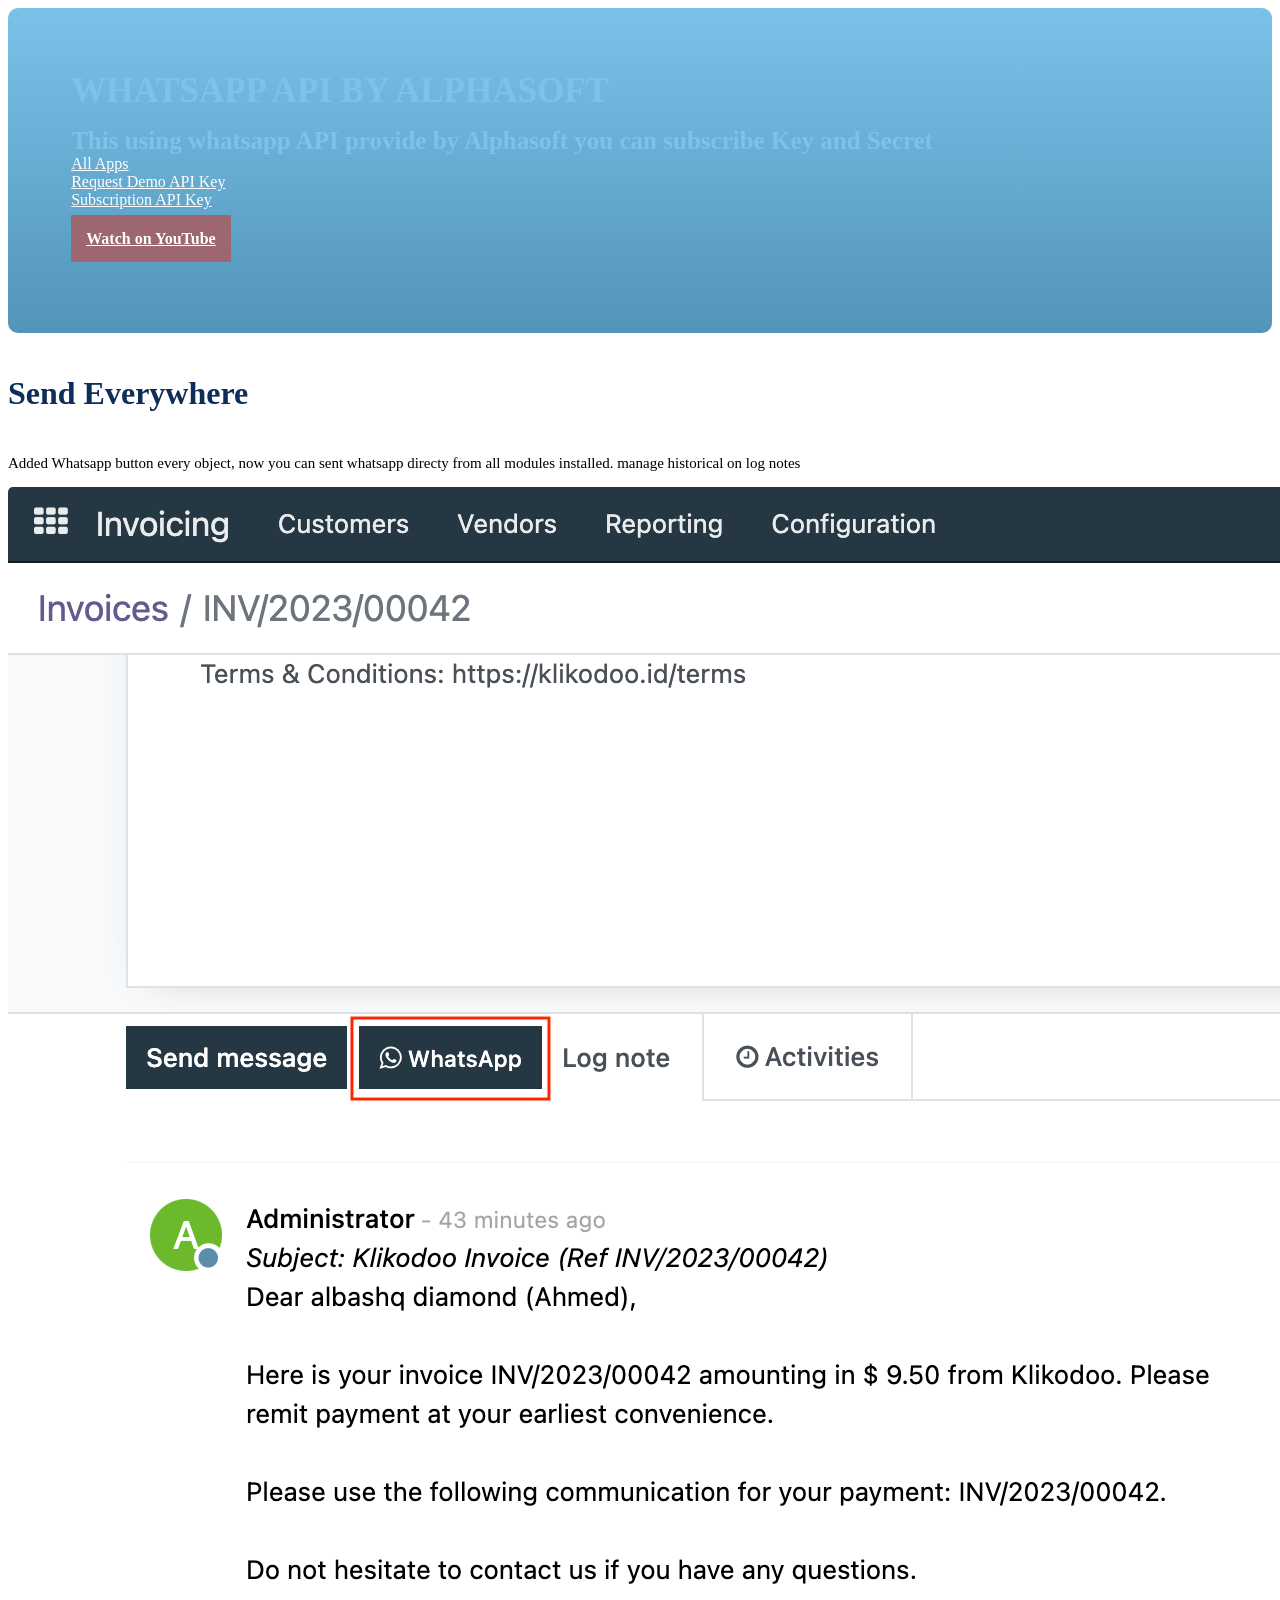
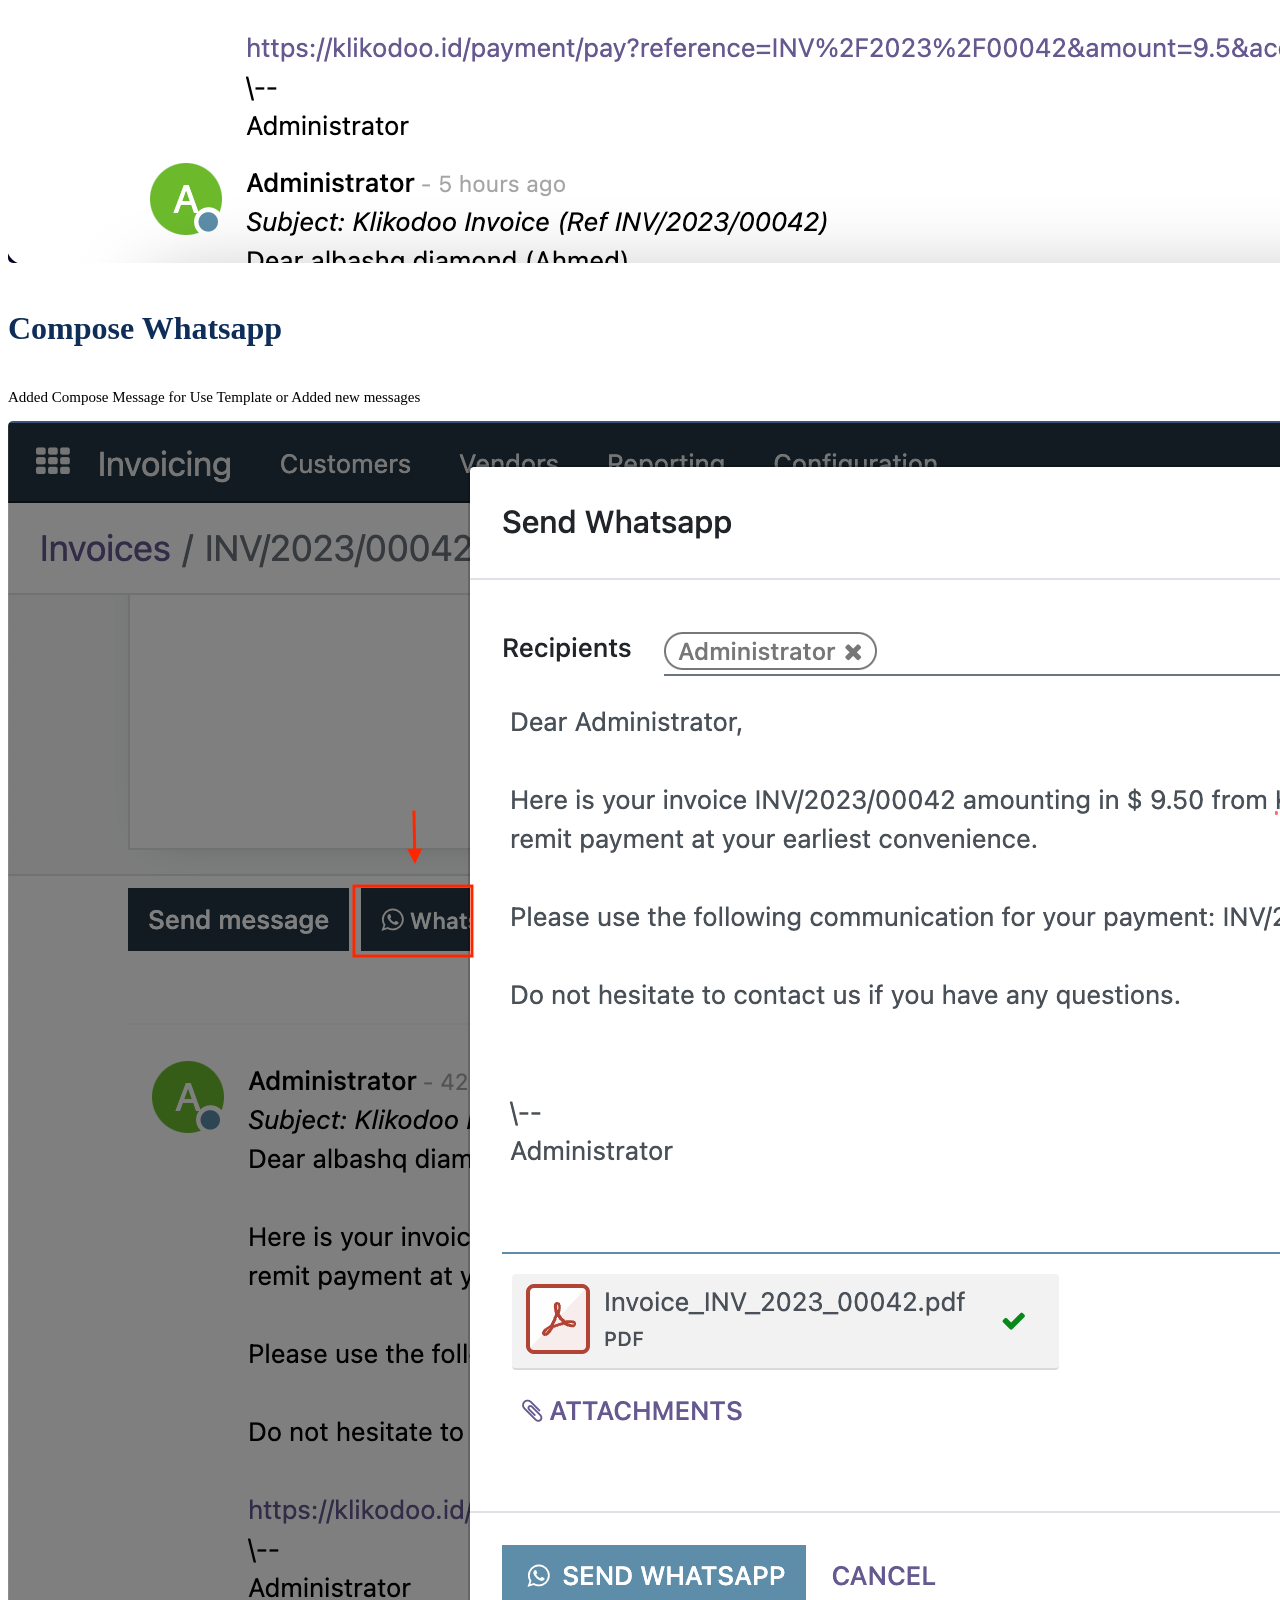
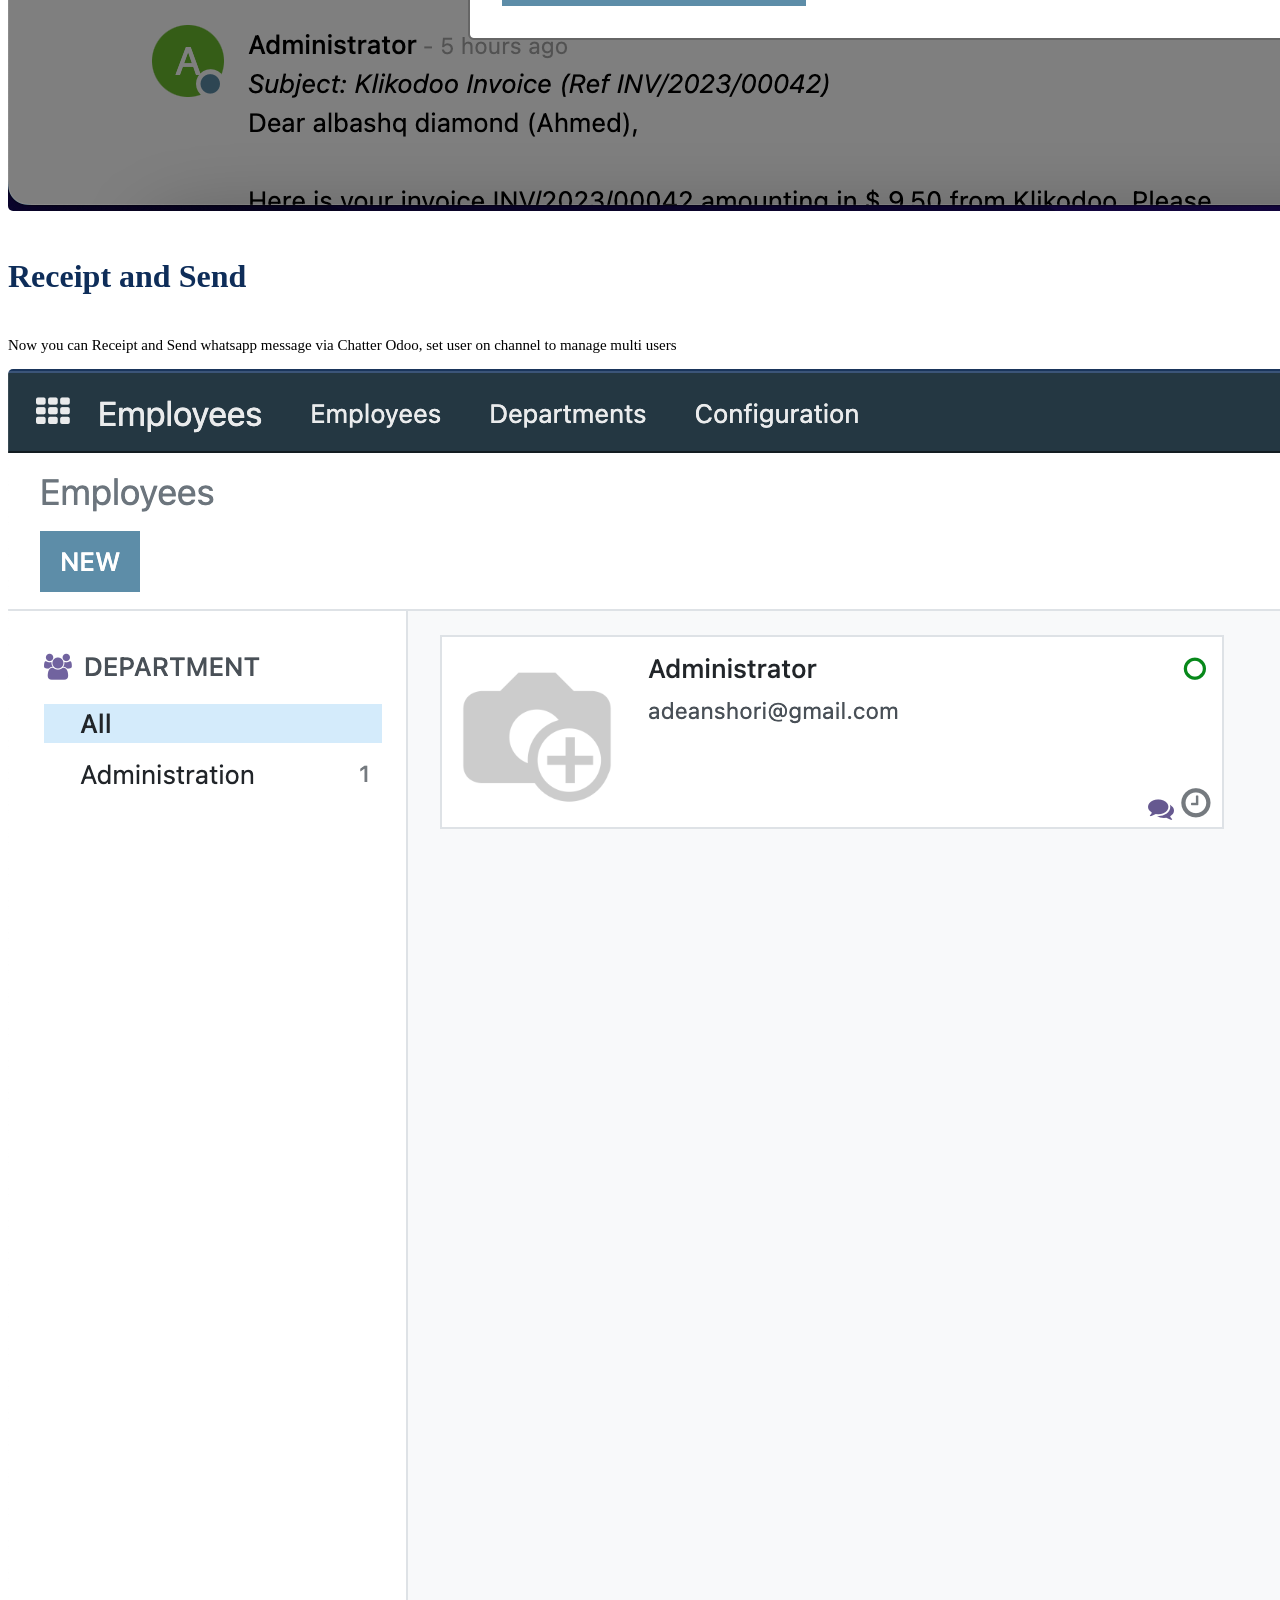
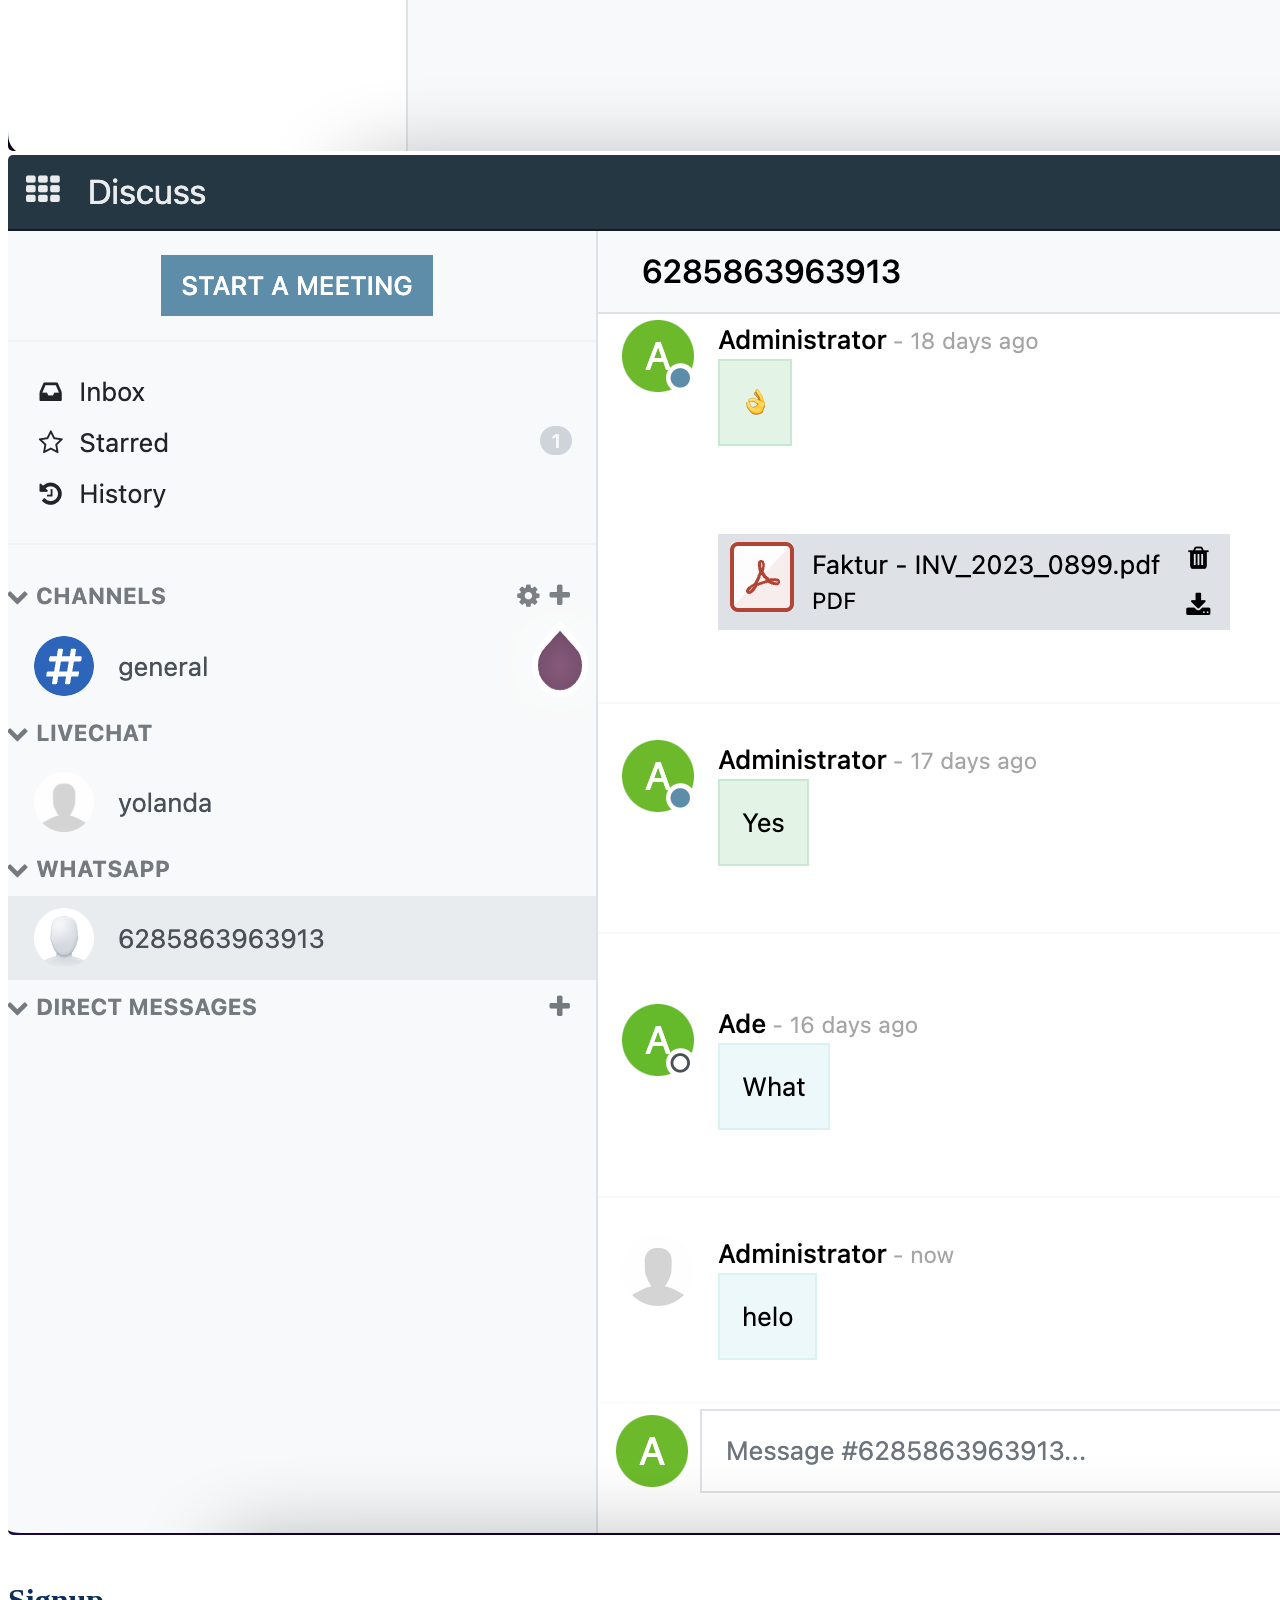
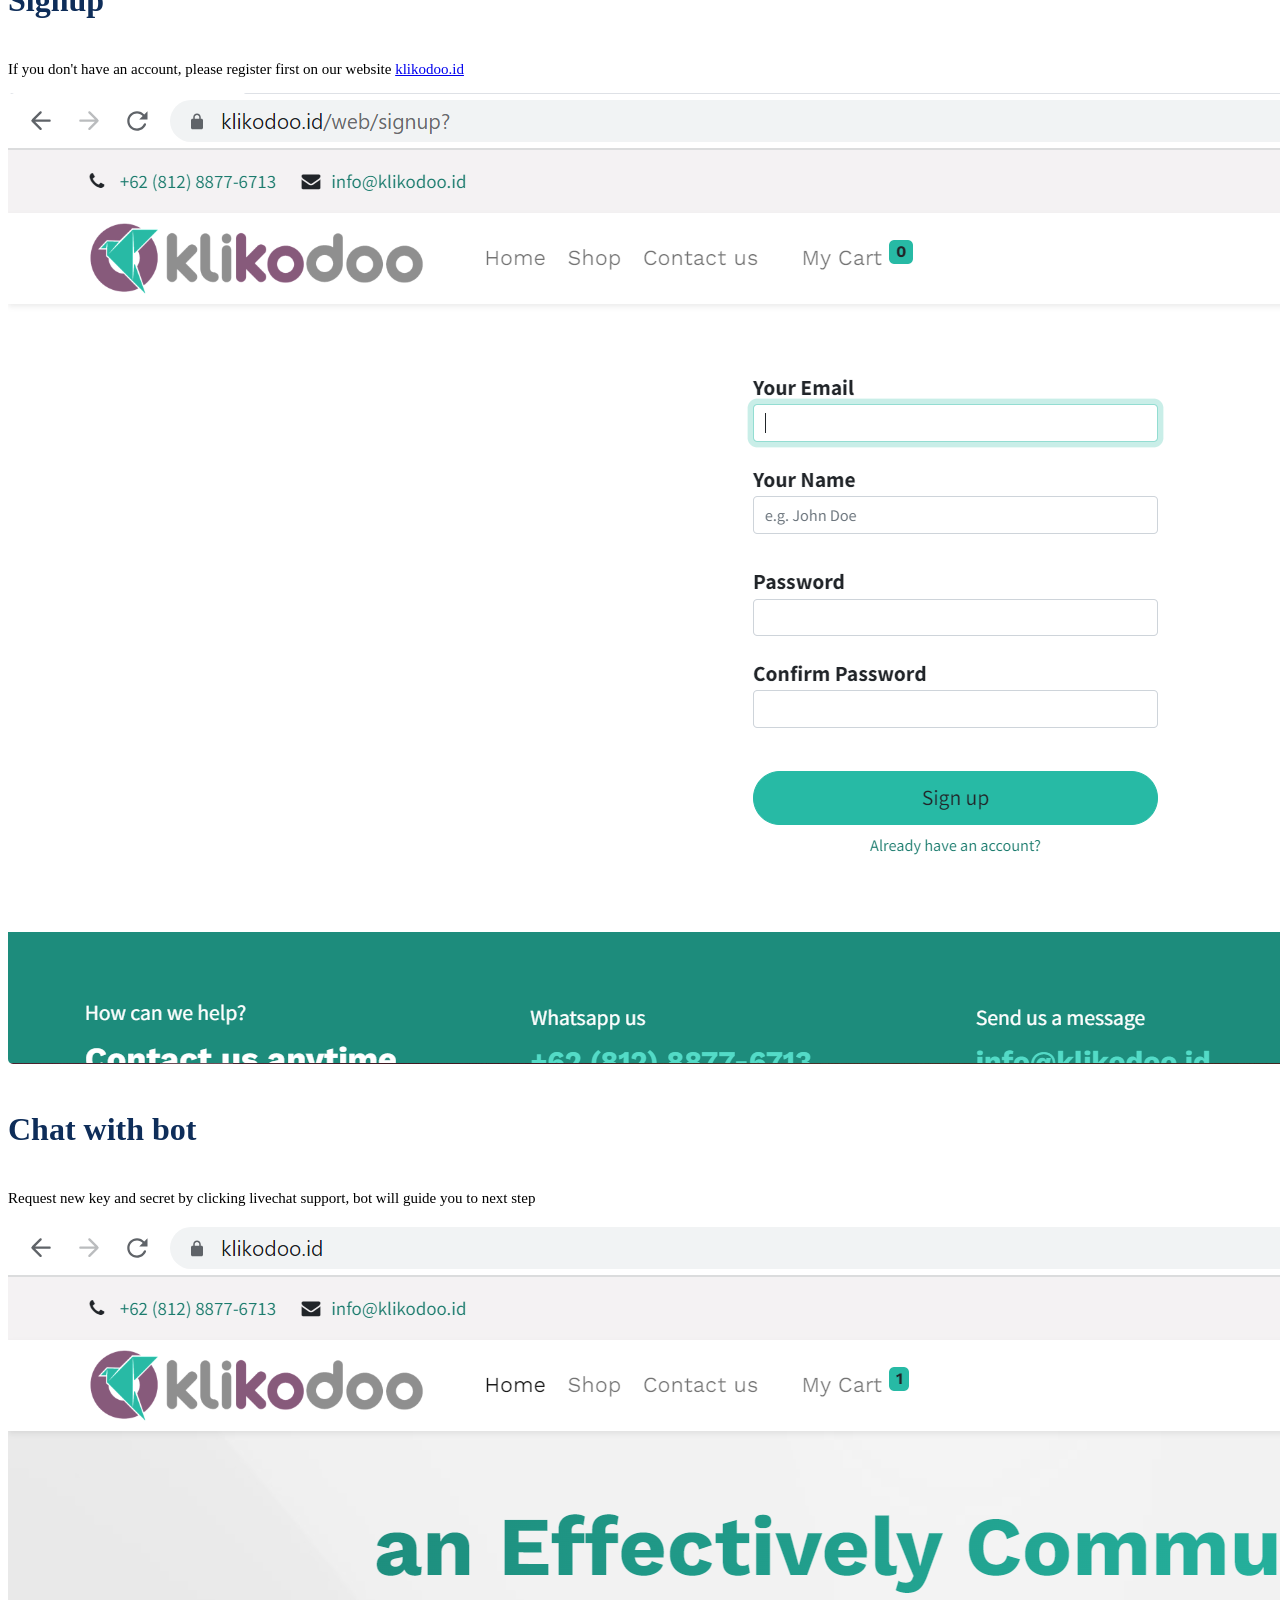
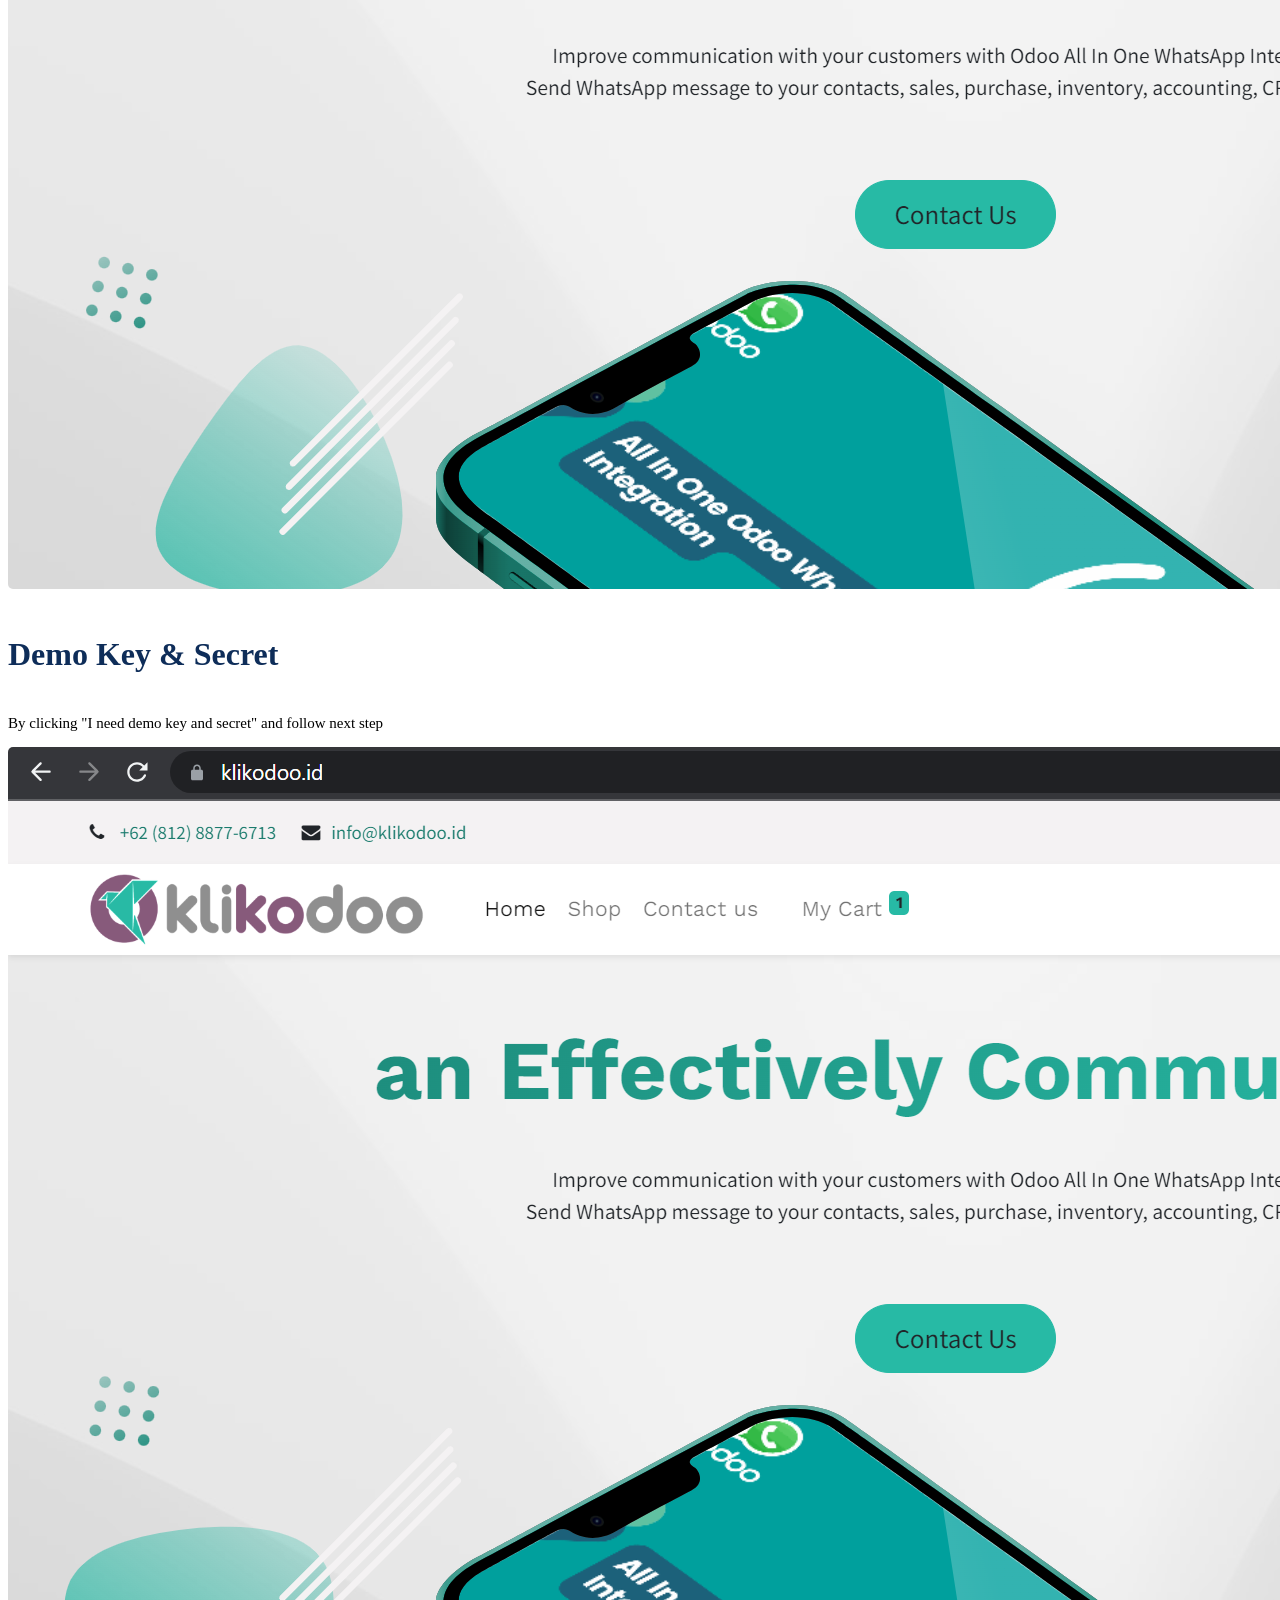
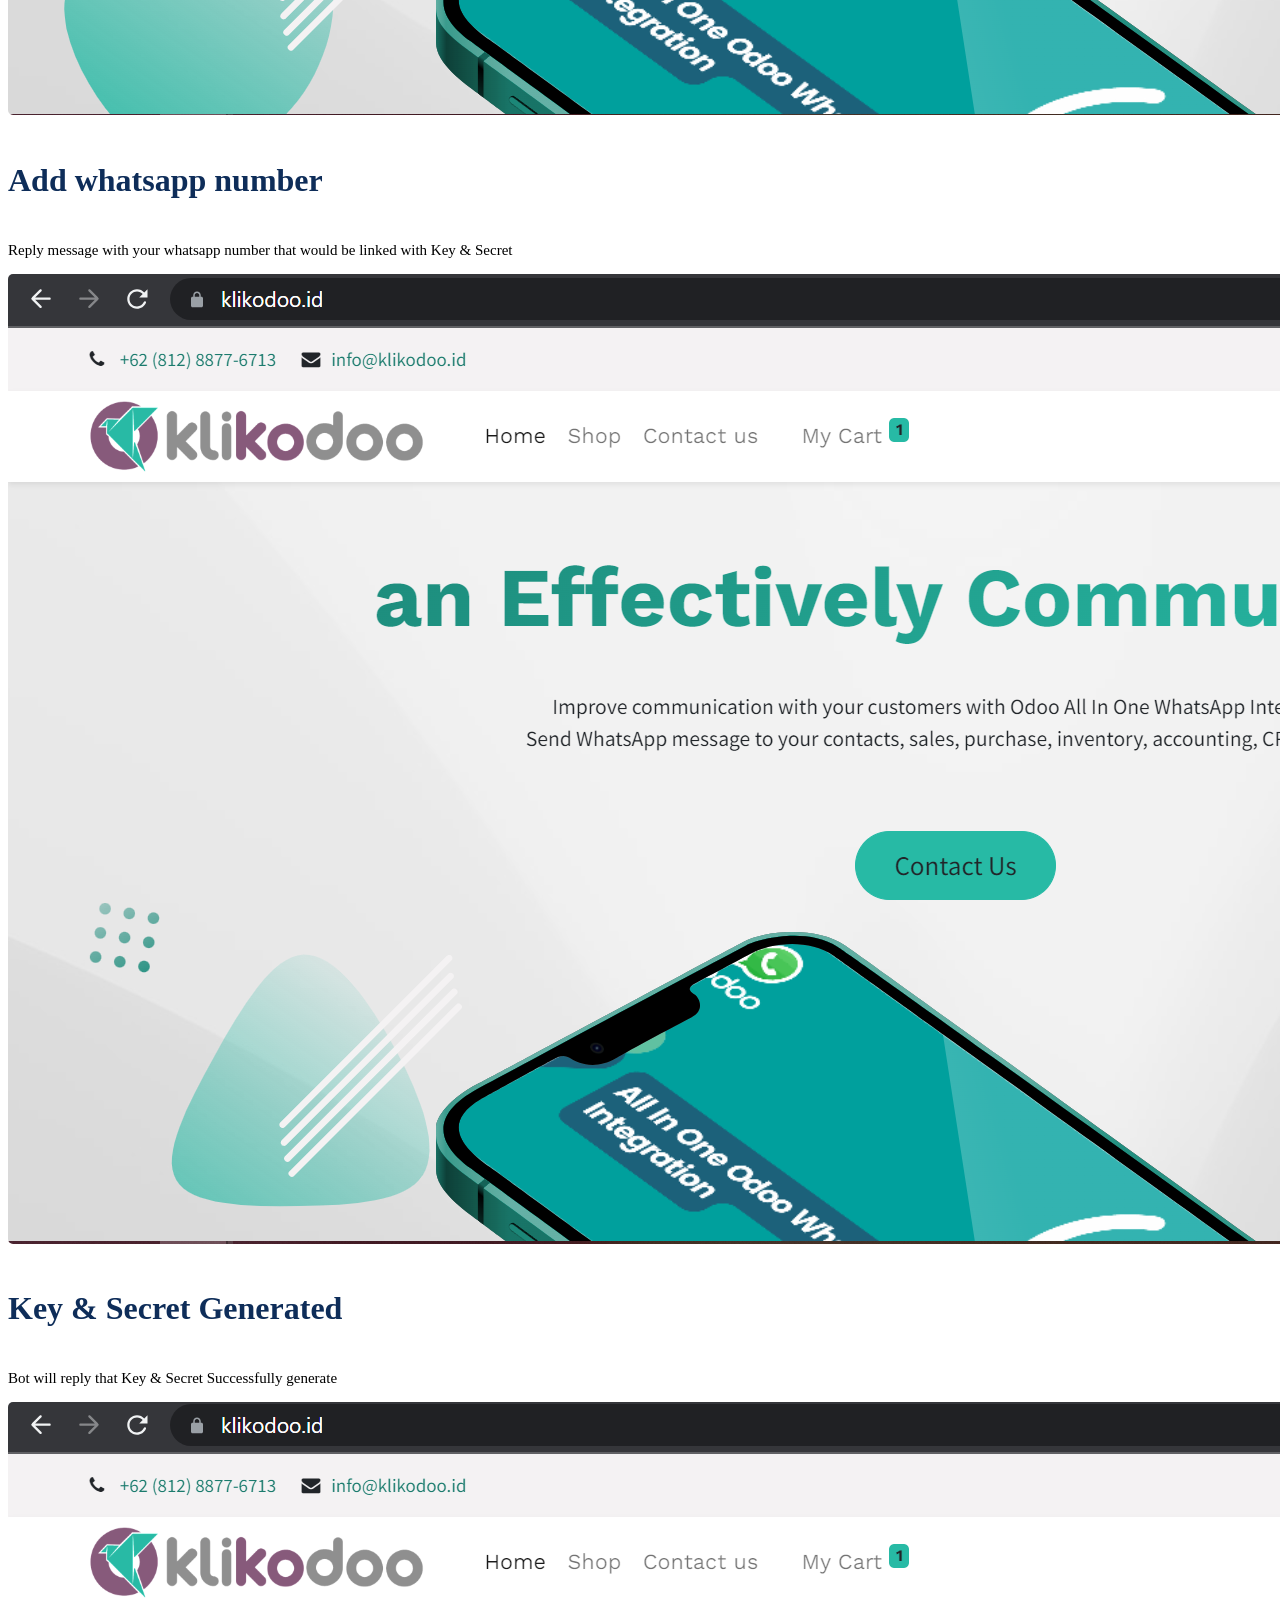
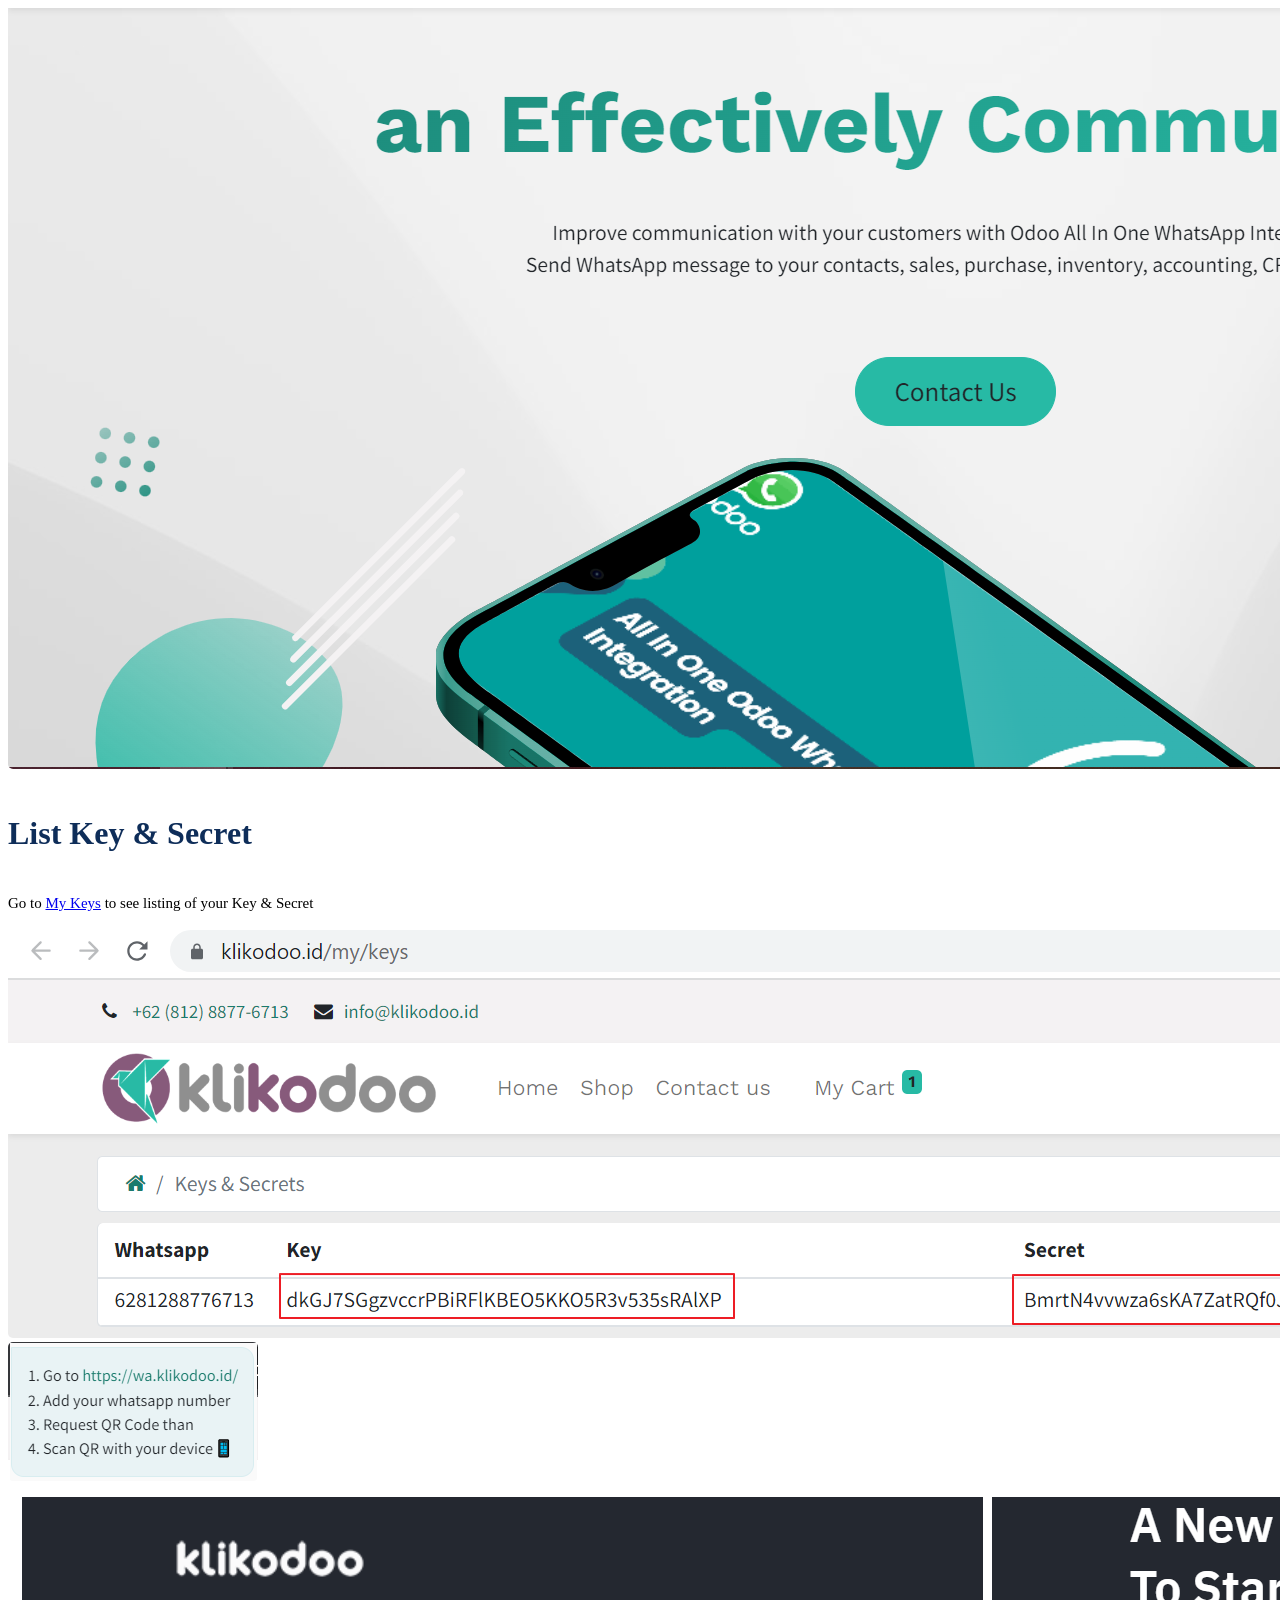
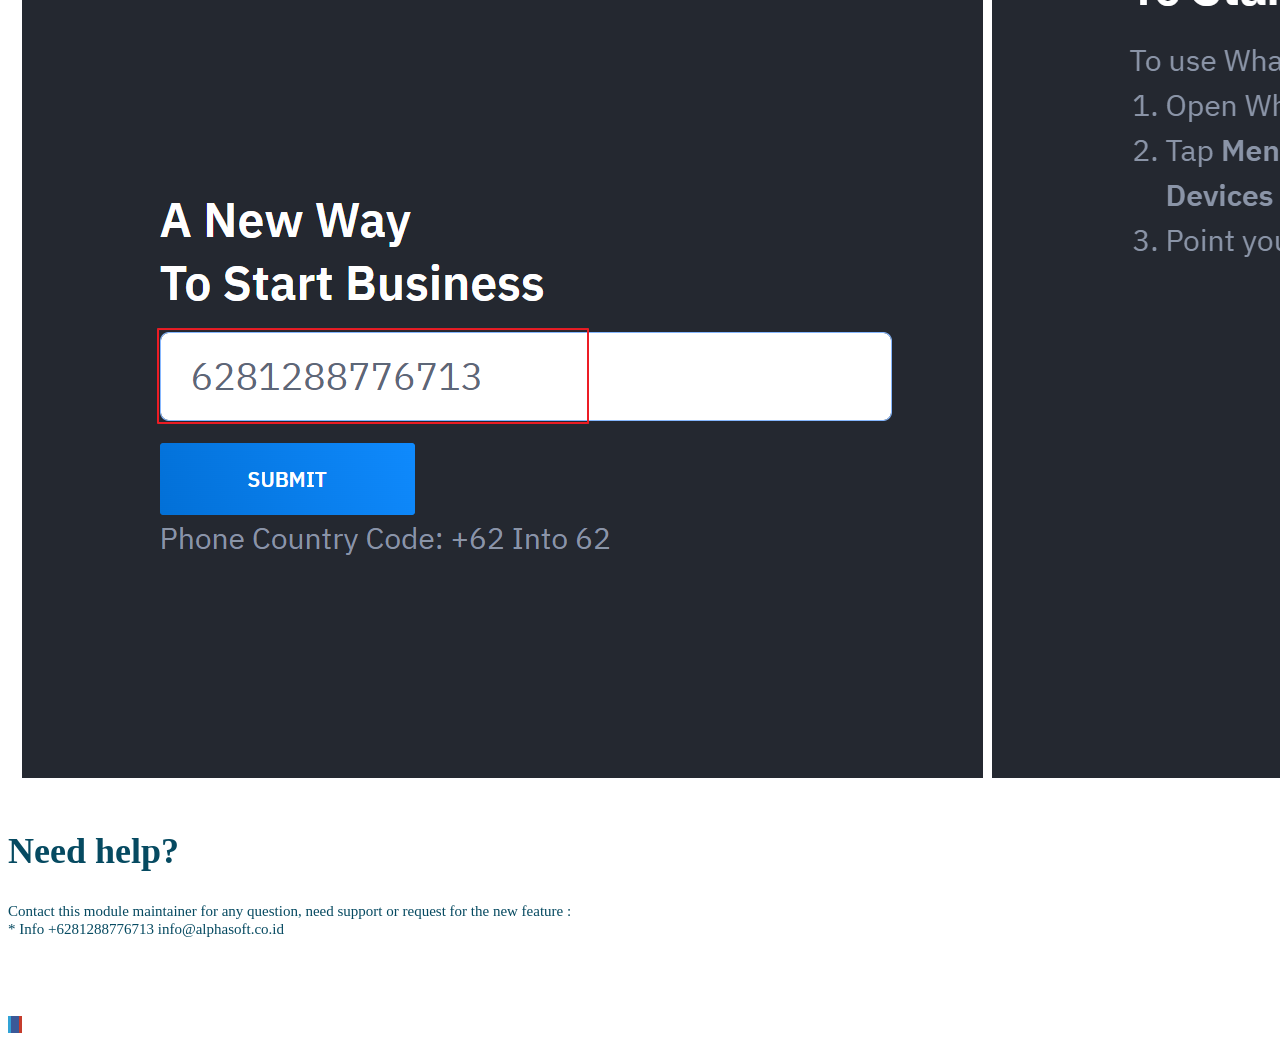
<file: third_party/aos_whatsapp/static/description/index.html>
<!DOCTYPE html>
<html>

<body data-spy="scroll" data-target="#navbar-example">

<section class="oe_container" style="background: #7dc2eb;
        background-image: -webkit-linear-gradient(top, #7dc2eb, #064a61);
        background-image: -moz-linear-gradient(top, #7dc2eb, #064a61);
        background-image: -ms-linear-gradient(top, #7dc2eb, #064a61);
        background-image: -o-linear-gradient(top, #7dc2eb, #064a61);
        background-image: linear-gradient(to bottom, #7dc2eb, #064a61);
        filter: progid:DXImageTransform.Microsoft.gradient( startColorstr='#7dc2eb', endColorstr='#064a61',GradientType=0 );
        -webkit-background-size: cover;
        -moz-background-size: cover;
        -o-background-size: cover;
        background-size: cover;
        background-repeat: no-repeat;
        background-attachment: fixed;
        padding: 5% 5% 5% 5%;
        border-radius: 10px;
        ">
    <div class="oe_row oe_spaced">
        <h2 class="text-center oe_slogan" style="font-size: 35px;color: #7dc2eb;font-weight: 900;text-transform: uppercase;text-align: left;margin: 0;margin-bottom: 16px;">
            Whatsapp API by Alphasoft
        </h2>
        <h3 class="oe_slogan" style="font-size: 25px;color: #7dc2eb;font-weight: 600;text-align: left;opacity: 1;margin: 0 !important;">
            This using whatsapp API provide by Alphasoft you can subscribe Key and Secret
        </h3>
        <div class="text-center d-flex flex-column align-items-center">
            <div class="d-flex">
	            <div>
	                <a style="color: #fff;" class="btn btn-info my-2 mb-2 mb-lg-0 ml-2" href="https://apps.odoo.com/apps/modules/browse?search=Alphasoft" target="_blank"> All Apps </a>
	            </div>
	            <div>
	                <a style="color: #fff;" class="btn btn-info my-2 mb-2 mb-lg-0 ml-2" href="https://klikodoo.id/contactus" target="_blank"> Request Demo API Key </a>
	            </div>
	            <div>
	                <a style="color: #fff;" class="btn btn-info my-2 mb-2 mb-lg-0 ml-2" href="https://klikodoo.id/shop/all-in-one-odoo-whatsapp-integration-medium-2" target="_blank"> Subscription API Key </a>
	            </div>
        </div>
        <div class="oe_centeralign oe_websiteonly">
            <h4 class="oe_slogan"><a href="https://www.youtube.com/channel/UCm2UsdfLVuzjO41zOjtTKtQ" target="_blank" style="color: #FFFFFF !important; border-radius: 0; background-color: #9c676e; border-color: #005ca7; padding: 15px; font-weight: bold;">
               <i class="fa fa-youtube"></i>
                Watch on YouTube
            </a></h4>
        </div>
    </div>
</section>


<section id="sec-set-metric" class="row mb-5 p-3 py-5 bg-light shadow justify-content-center" style="border-radius:20px">
    <div class="row flex-column my-auto col-lg-3 col-10">
        <h4 style="font-size:32px; color: #0E2D59;" class="font-weight-bold mb-4 ">
            <b>Send Everywhere</b>
        </h4>
        <div class="text-justify" style="font-size:15px">
            <span>
                <p>Added Whatsapp button every object, now you can sent whatsapp directy from all modules installed. manage historical on log notes</p>
            </span>
        </div>
    </div>
    <div class="row col-lg-8 col-10 offset-lg-1">
        <img class="img-fluid shadow" style="border-radius: 5px;" src="images/12.png"
            alt="image-set-metric">
    </div>
</section>

<section id="sec-set-metric" class="row mb-5 p-3 py-5 bg-light shadow justify-content-center" style="border-radius:20px">
    <div class="row flex-column my-auto col-lg-3 col-10">
        <h4 style="font-size:32px; color: #0E2D59;" class="font-weight-bold mb-4 ">
            <b>Compose Whatsapp</b>
        </h4>
        <div class="text-justify" style="font-size:15px">
            <span>
                <p>Added Compose Message for Use Template or Added new messages</p>
            </span>
        </div>
    </div>
    <div class="row col-lg-8 col-10 offset-lg-1">
        <img class="img-fluid shadow" style="border-radius: 5px;" src="images/13.png"
            alt="image-set-metric">
    </div>
</section>

<section id="sec-set-metric" class="row mb-5 p-3 py-5 bg-light shadow justify-content-center" style="border-radius:20px">
    <div class="row flex-column my-auto col-lg-3 col-10">
        <h4 style="font-size:32px; color: #0E2D59;" class="font-weight-bold mb-4 ">
            <b>Receipt and Send</b>
        </h4>
        <div class="text-justify" style="font-size:15px">
            <span>
                <p>Now you can Receipt and Send whatsapp message via Chatter Odoo, set user on channel to manage multi users</p>
            </span>
        </div>
    </div>
    <div class="row col-lg-8 col-10 offset-lg-1">
        <img class="img-fluid shadow" style="border-radius: 5px;" src="images/14.png"
            alt="image-set-metric">
        <img class="img-fluid shadow" style="border-radius: 5px;" src="images/15.png"
            alt="image-set-metric">
    </div>
</section>

<section id="sec-set-metric" class="row mb-5 p-3 py-5 bg-light shadow justify-content-center" style="border-radius:20px">
    <div class="row flex-column my-auto col-lg-3 col-10">
        <h4 style="font-size:32px; color: #0E2D59;" class="font-weight-bold mb-4 ">
            <b> Signup </b>
        </h4>
        <div class="text-justify" style="font-size:15px">
            <span>
                <p>If you don't have an account, please register first on our website <a href="https://klikodoo.id/web/signup" target="_blank">klikodoo.id</a></p>
            </span>
        </div>
    </div>
    <div class="row col-lg-8 col-10 offset-lg-1">
        <img class="img-fluid shadow" style="border-radius: 5px;" src="images/1.png"
            alt="image-set-metric">
    </div>
</section>

<section id="sec-set-metric" class="row mb-5 p-3 py-5 bg-light shadow justify-content-center" style="border-radius:20px">
    <div class="row flex-column my-auto col-lg-3 col-10">
        <h4 style="font-size:32px; color: #0E2D59;" class="font-weight-bold mb-4 ">
            <b> Chat with bot </b>
        </h4>
        <div class="text-justify" style="font-size:15px">
            <span>
                <p>Request new key and secret by clicking livechat support, bot will guide you to next step</p>
            </span>
        </div>
    </div>
    <div class="row col-lg-8 col-10 offset-lg-1">
        <img class="img-fluid shadow" style="border-radius: 5px;" src="images/2.png"
            alt="image-set-metric">
    </div>
</section>

<section id="sec-set-metric" class="row mb-5 p-3 py-5 bg-light shadow justify-content-center" style="border-radius:20px">
    <div class="row flex-column my-auto col-lg-3 col-10">
        <h4 style="font-size:32px; color: #0E2D59;" class="font-weight-bold mb-4 ">
            <b> Demo Key &amp; Secret </b>
        </h4>
        <div class="text-justify" style="font-size:15px">
            <span>
                <p>By clicking "I need demo key and secret" and follow next step</p>
            </span>
        </div>
    </div>
    <div class="row col-lg-8 col-10 offset-lg-1">
        <img class="img-fluid shadow" style="border-radius: 5px;" src="images/3.png"
            alt="image-set-metric">
    </div>
</section>

<section id="sec-set-metric" class="row mb-5 p-3 py-5 bg-light shadow justify-content-center" style="border-radius:20px">
    <div class="row flex-column my-auto col-lg-3 col-10">
        <h4 style="font-size:32px; color: #0E2D59;" class="font-weight-bold mb-4 ">
            <b> Add whatsapp number </b>
        </h4>
        <div class="text-justify" style="font-size:15px">
            <span>
                <p>Reply message with your whatsapp number that would be linked with Key &amp; Secret</p>
            </span>
        </div>
    </div>
    <div class="row col-lg-8 col-10 offset-lg-1">
        <img class="img-fluid shadow" style="border-radius: 5px;" src="images/4.png"
            alt="image-set-metric">
    </div>
</section>


<section id="sec-set-metric" class="row mb-5 p-3 py-5 bg-light shadow justify-content-center" style="border-radius:20px">
    <div class="row flex-column my-auto col-lg-3 col-10">
        <h4 style="font-size:32px; color: #0E2D59;" class="font-weight-bold mb-4 ">
            <b> Key &amp; Secret Generated </b>
        </h4>
        <div class="text-justify" style="font-size:15px">
            <span>
                <p>Bot will reply that Key &amp; Secret Successfully generate</p>
            </span>
        </div>
    </div>
    <div class="row col-lg-8 col-10 offset-lg-1">
        <img class="img-fluid shadow" style="border-radius: 5px;" src="images/5.png"
            alt="image-set-metric">
    </div>
</section>
<section id="sec-set-metric" class="row mb-5 p-3 py-5 bg-light shadow justify-content-center" style="border-radius:20px">
    <div class="row flex-column my-auto col-lg-3 col-10">
        <h4 style="font-size:32px; color: #0E2D59;" class="font-weight-bold mb-4 ">
            <b> List Key &amp; Secret </b>
        </h4>
        <div class="text-justify" style="font-size:15px">
            <span>
                <p>Go to <a href="https://klikodoo.id/my/keys" target="_blank">My Keys</a> to see listing of your Key &amp; Secret</p>
            </span>
        </div>
    </div>
    <div class="row col-lg-8 col-10 offset-lg-1">
        <img class="img-fluid shadow" style="border-radius: 5px;" src="images/6.png"
            alt="image-set-metric">
    </div>
</section>
<section id="sec-set-metric" class="row mb-5 p-3 py-5 bg-light shadow justify-content-center" style="border-radius:20px">
    <div class="row flex-column my-auto col-lg-3 col-10">
        <img class="img-fluid shadow" style="border-radius: 5px;" src="images/8a.png" alt="image-set-metric">
    </div>
    <div class="row col-lg-8 col-10 offset-lg-1">
        <img class="img-fluid shadow" style="border-radius: 5px;" src="images/9.png" alt="image-set-metric">
    </div>
</section>

<section class="oe_container">
    <div class="col">
        <div class="row mt-5 text-center flex-column justify-content-center">
            <h2 style="font-size:36px; color: #064a61;" class="font-weight-bold mb-2 ">
                Need help?
                <!-- <span class="" style="color:#0e95fe">for Growing Businesses</span> -->
            </h2>
            <span style="font-size:15px; color: #064a61">
                Contact this module maintainer for any question, need support or request for the new feature : <br/>
                 * Info  <i class="fa fa-whatsapp"></i> +6281288776713 <i class="fa fa-envelope"></i> info@alphasoft.co.id <br/>
            </span>
        </div>
        <div class="row justify-content-center" style="margin:0px 0 50px 0; text-align:center">
        </div>
        <div class="oe_slogan" style="margin-top:10px !important;"> 
            <a class="btn btn-primary btn-lg mt8" style="color: #FFFFFF !important;"
                href="https://www.alphasoft.co.id"><i class="fa fa-envelope"></i> Website </a> 
            <a class="btn btn-primary btn-lg mt8" style="color: #FFFFFF !important;"
                href="https://www.klikodoo.id/"><i class="fa fa-check-square"></i> Saas </a> 
            <a class="btn btn-primary btn-lg mt8" style="color: #FFFFFF !important;"
                href="https://apps.odoo.com/apps/modules/browse?author=Alphasoft"><i class="fa fa-binoculars"></i> More Apps </a>
            <a class="btn btn-primary btn-lg mt8" style="color: #FFFFFF !important;"
                href="https://klikodoo.id/web/signup"><i class="fa fa-phone"></i> Sign Up </a> 
        </div>
    
    
        <div class="oe_slogan" style="margin-top:10px !important;">
            <a href="https://www.instagram.com/alphasoft.id/" target="_blank"><i class="fa fa-2x fa-instagram" style="color:white;background: #00a0d1;width:35px;"></i></a></td>
            <a href="https://www.linkedin.com/company/pt-alpha-solusi-teknologi-alphasoft/" target="_blank"><i class="fa fa-2x fa-linkedin" style="color:white;background: #31a3d6;width:35px;padding-left: 3px;"></i></a></td>
            <a href="https://www.facebook.com/alphasoft" target="_blank"><i class="fa fa-2x fa-facebook" style="color:white;background: #3b5998;width:35px;padding-left: 8px;"></i></a></td>
            <a href="https://www.youtube.com/channel/UCm2UsdfLVuzjO41zOjtTKtQ" target="_blank"><i class="fa fa-2x fa-youtube-play" style="color:white;background: #c53c2c;width:35px;padding-left: 3px;"></i></a></td>
        </div>
    </div>
</section>
    

</body>
</html>
</file>
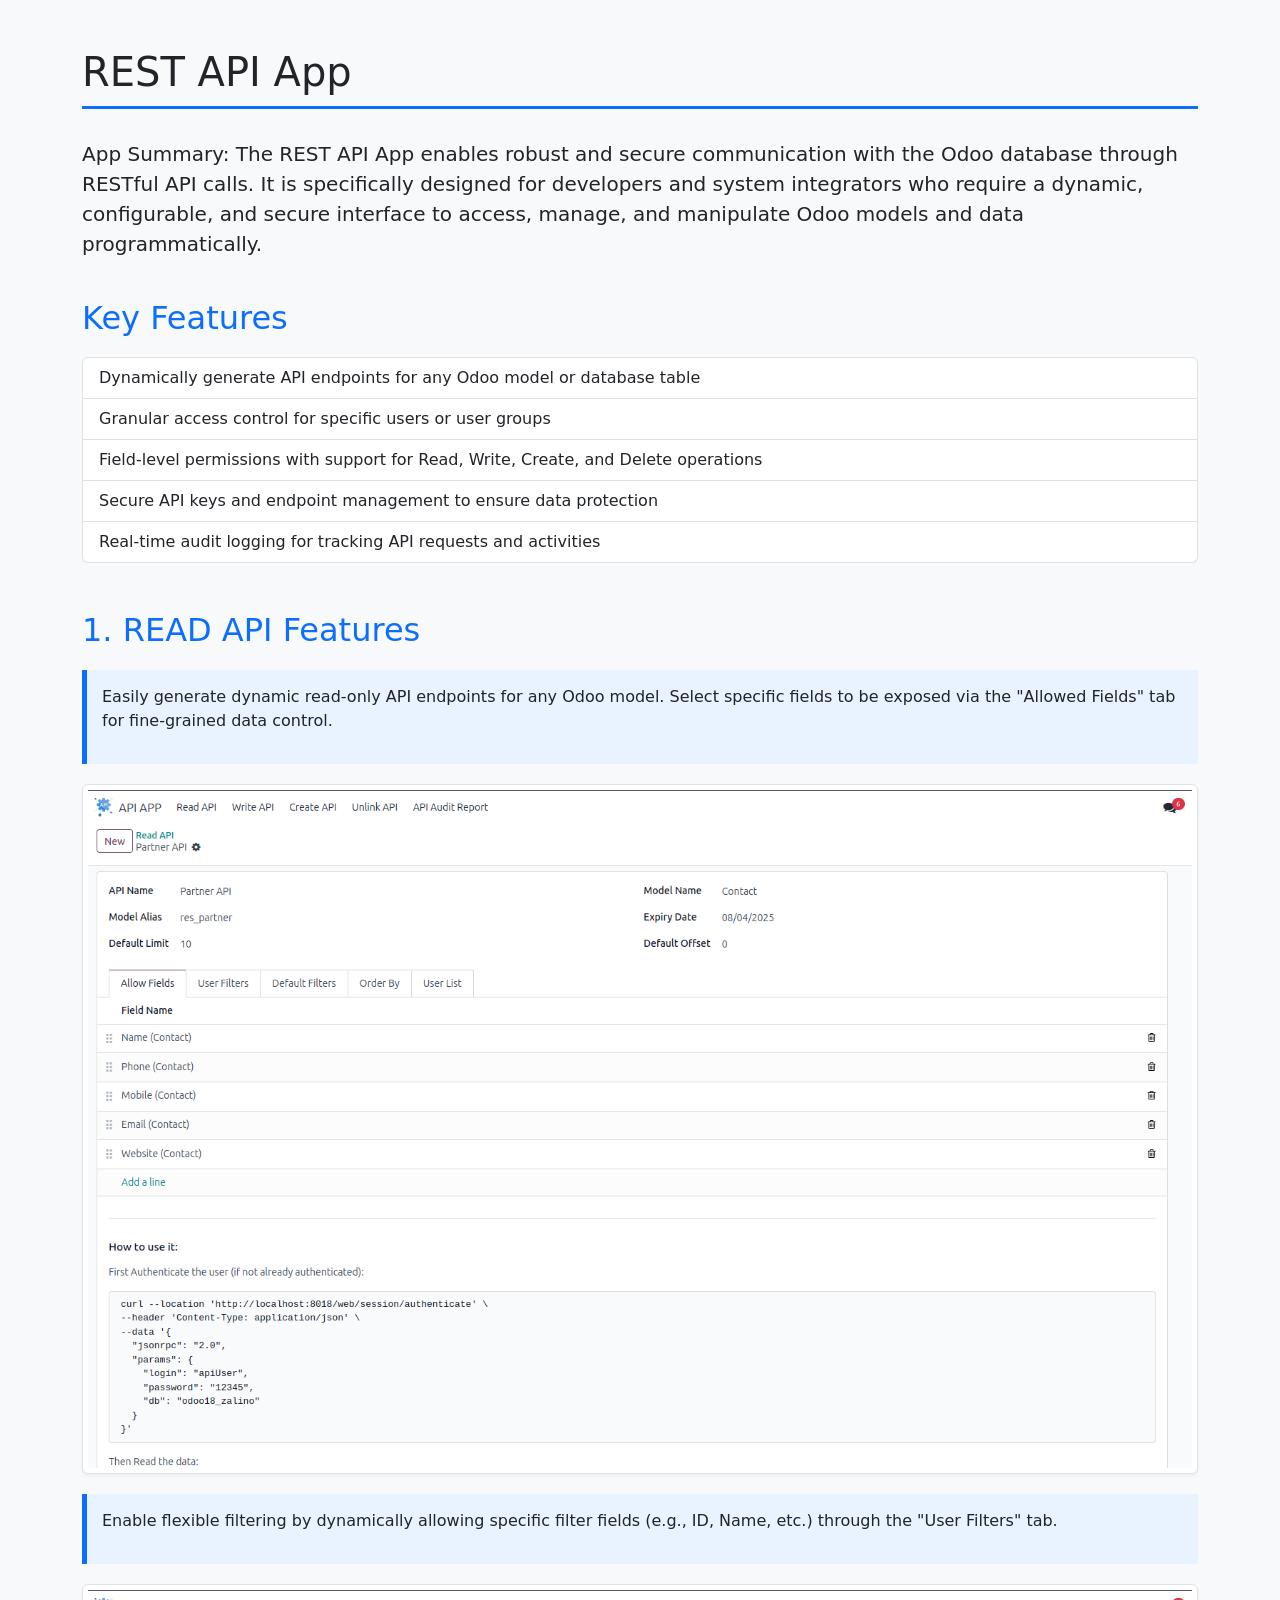
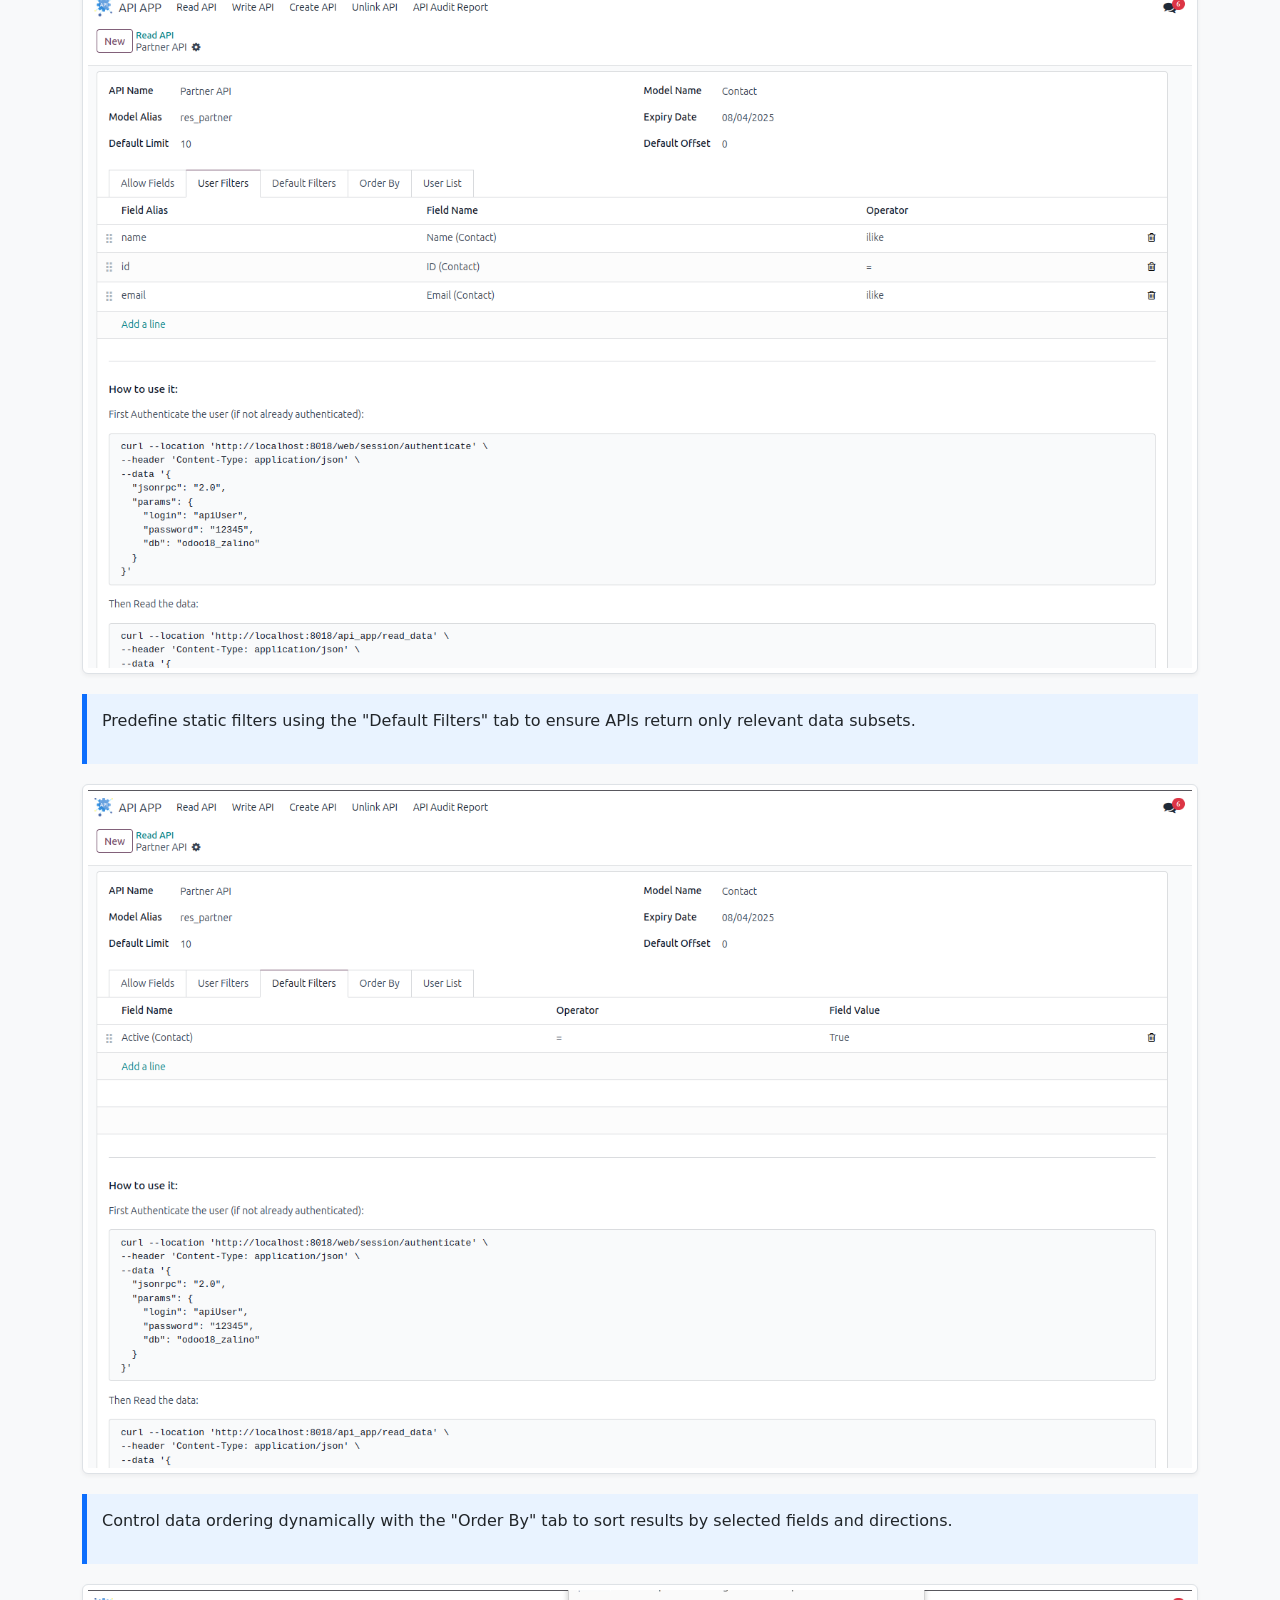
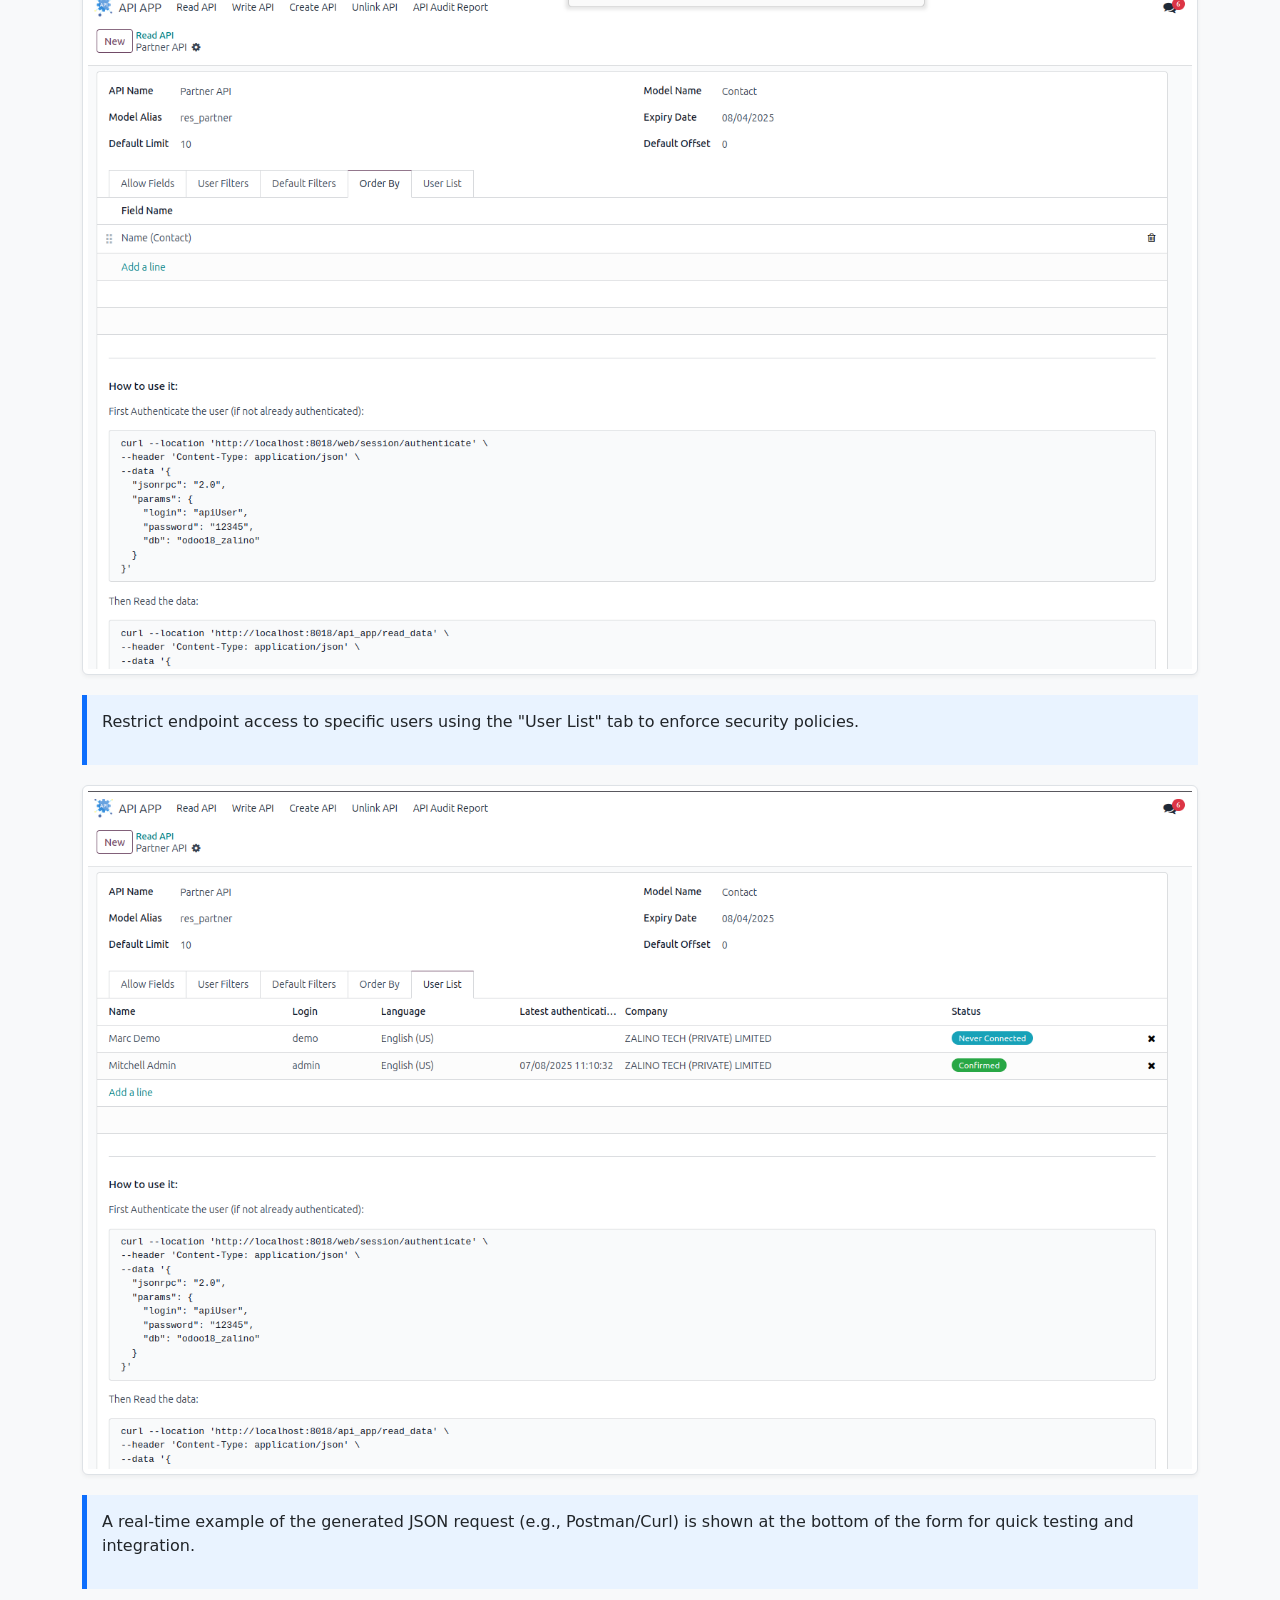
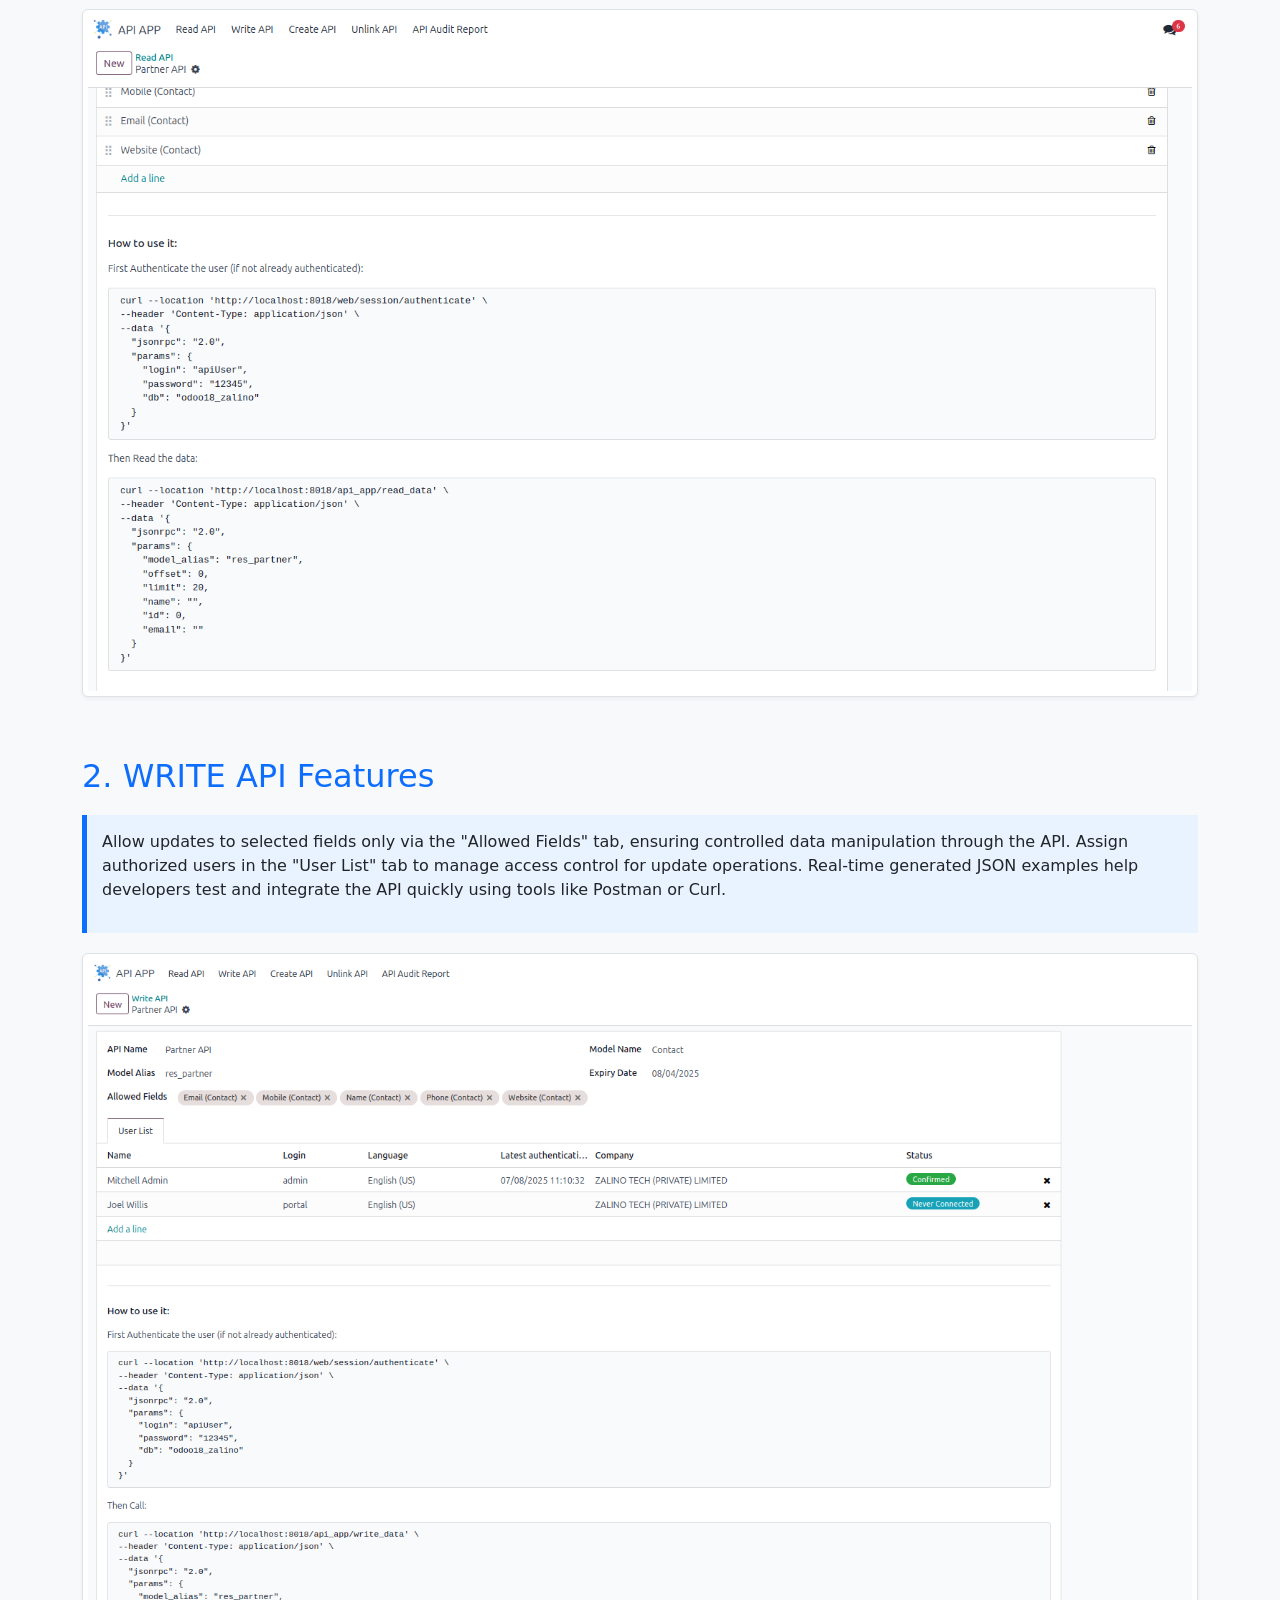
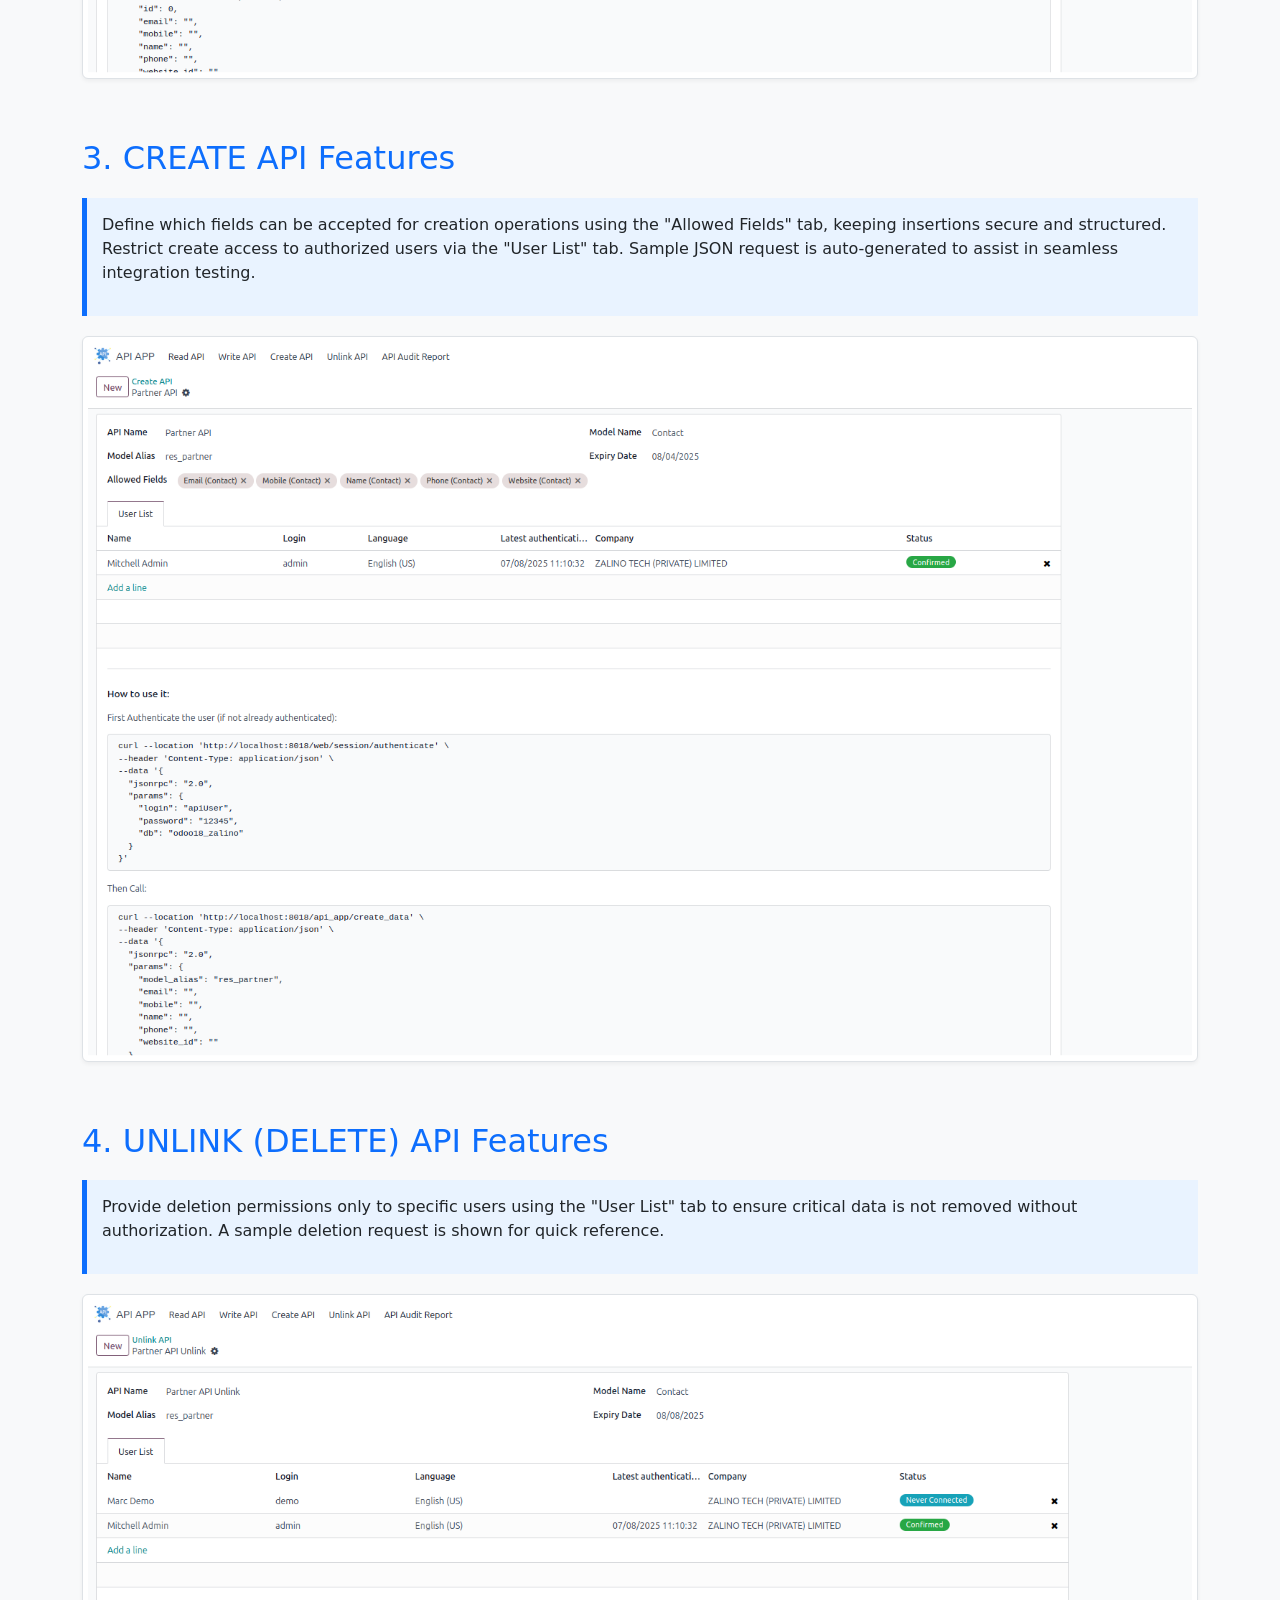
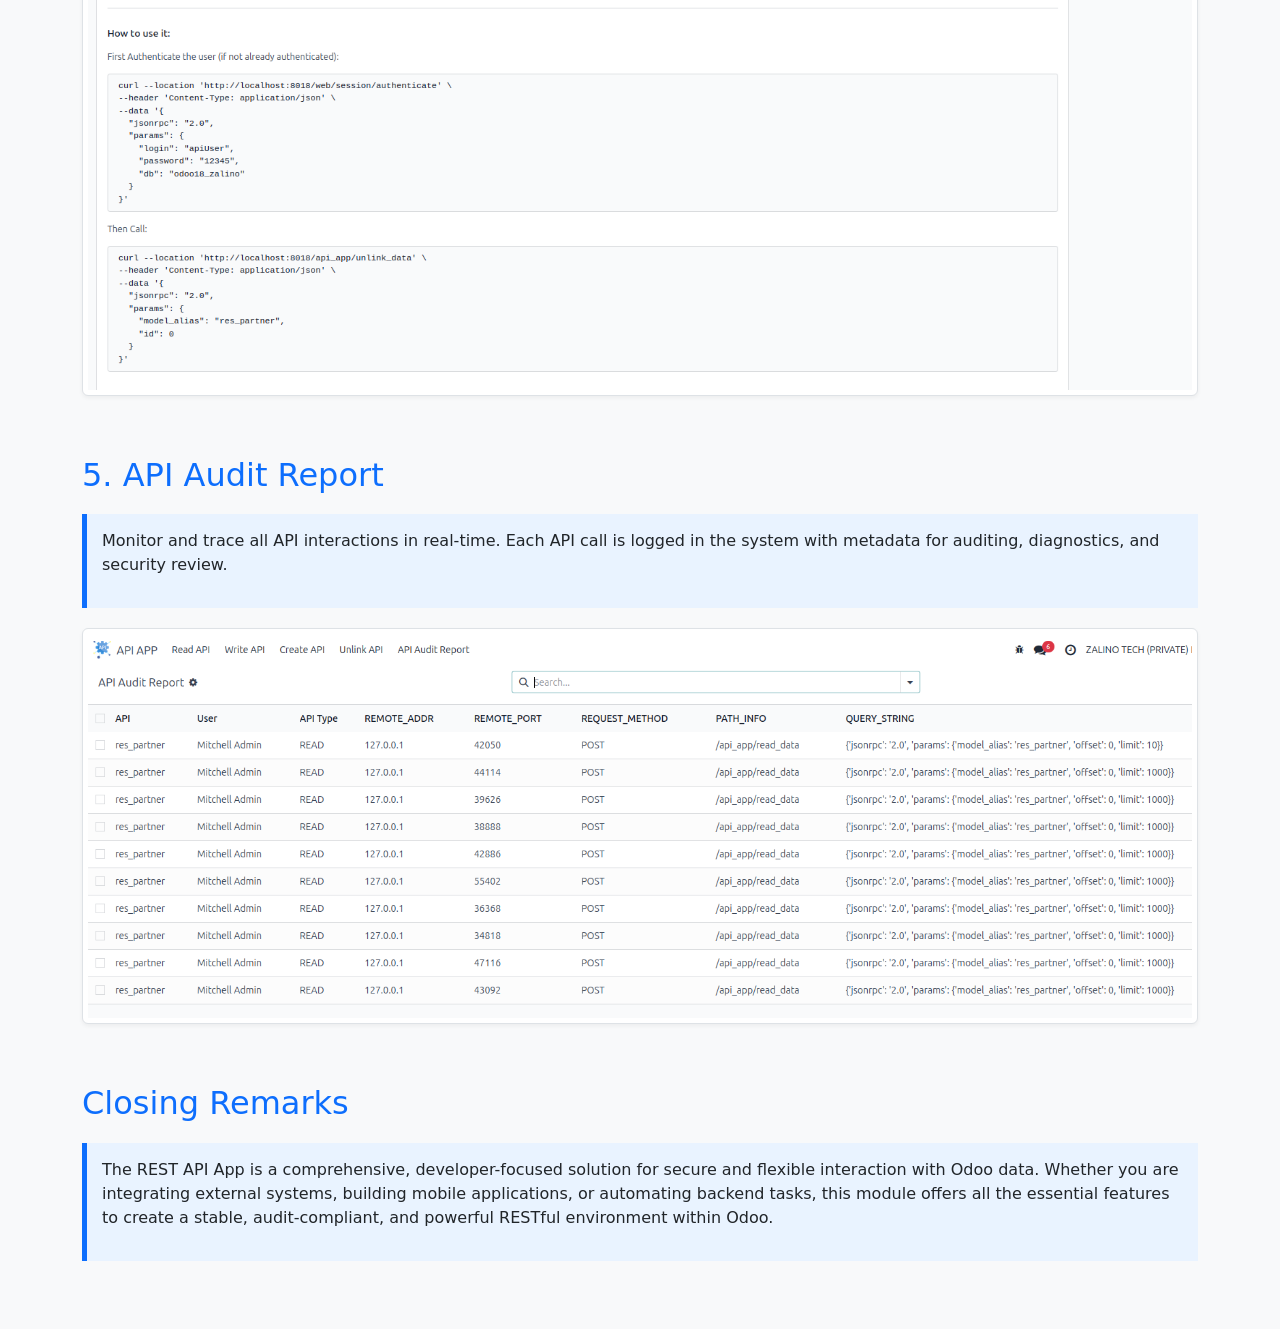
<file: third_party/api_app/static/description/index.html>
<!DOCTYPE html>
<html lang="en">
<head>
    <meta charset="UTF-8">
    <title>REST API App</title>
    <meta name="viewport" content="width=device-width, initial-scale=1">

    <!-- Bootstrap 5 CSS CDN -->
    <link href="https://cdn.jsdelivr.net/npm/bootstrap@5.3.0/dist/css/bootstrap.min.css" rel="stylesheet">

    <style>
        body {
            background-color: #f8f9fa;
        }
        .app-title {
            border-bottom: 3px solid #0d6efd;
            padding-bottom: 10px;
            margin-bottom: 30px;
        }
        .screenshot {
            border: 1px solid #dee2e6;
            padding: 5px;
            background-color: #fff;
            box-shadow: 0 2px 4px rgba(0,0,0,0.05);
            max-width: 100%;
            margin-bottom: 20px;
        }
        .highlight {
            background-color: #e9f3ff;
            border-left: 5px solid #0d6efd;
            padding: 15px;
            margin-bottom: 20px;
        }
        .section-title {
            color: #0d6efd;
            margin-top: 40px;
            margin-bottom: 20px;
        }
    </style>
</head>
<body class="container py-5">

    <h1 class="app-title">REST API App</h1>

    <p class="lead">
        <strong>App Summary:</strong> The REST API App enables robust and secure communication with the Odoo database through RESTful API calls. It is specifically designed for developers and system integrators who require a dynamic, configurable, and secure interface to access, manage, and manipulate Odoo models and data programmatically.
    </p>

    <h2 class="section-title">Key Features</h2>
    <ul class="list-group mb-5">
        <li class="list-group-item">Dynamically generate API endpoints for any Odoo model or database table</li>
        <li class="list-group-item">Granular access control for specific users or user groups</li>
        <li class="list-group-item">Field-level permissions with support for Read, Write, Create, and Delete operations</li>
        <li class="list-group-item">Secure API keys and endpoint management to ensure data protection</li>
        <li class="list-group-item">Real-time audit logging for tracking API requests and activities</li>
    </ul>

    <!-- READ API Section -->
    <h2 class="section-title">1. READ API Features</h2>

    <div class="highlight">
        <p>Easily generate dynamic read-only API endpoints for any Odoo model. Select specific fields to be exposed via the "Allowed Fields" tab for fine-grained data control.</p>
    </div>
    <img src="assets/screenshots/1.png" class="screenshot img-fluid rounded" alt="Allowed Fields">

    <div class="highlight">
        <p>Enable flexible filtering by dynamically allowing specific filter fields (e.g., ID, Name, etc.) through the "User Filters" tab.</p>
    </div>
    <img src="assets/screenshots/2.png" class="screenshot img-fluid rounded" alt="User Filters">

    <div class="highlight">
        <p>Predefine static filters using the "Default Filters" tab to ensure APIs return only relevant data subsets.</p>
    </div>
    <img src="assets/screenshots/3.png" class="screenshot img-fluid rounded" alt="Default Filters">

    <div class="highlight">
        <p>Control data ordering dynamically with the "Order By" tab to sort results by selected fields and directions.</p>
    </div>
    <img src="assets/screenshots/4.png" class="screenshot img-fluid rounded" alt="Order By">

    <div class="highlight">
        <p>Restrict endpoint access to specific users using the "User List" tab to enforce security policies.</p>
    </div>
    <img src="assets/screenshots/5.png" class="screenshot img-fluid rounded" alt="User List">

    <div class="highlight">
        <p>A real-time example of the generated JSON request (e.g., Postman/Curl) is shown at the bottom of the form for quick testing and integration.</p>
    </div>
    <img src="assets/screenshots/6.png" class="screenshot img-fluid rounded" alt="Curl Example">

    <!-- WRITE API Section -->
    <h2 class="section-title">2. WRITE API Features</h2>
    <div class="highlight">
        <p>Allow updates to selected fields only via the "Allowed Fields" tab, ensuring controlled data manipulation through the API. Assign authorized users in the "User List" tab to manage access control for update operations. Real-time generated JSON examples help developers test and integrate the API quickly using tools like Postman or Curl.</p>
    </div>
    <img src="assets/screenshots/7.png" class="screenshot img-fluid rounded" alt="Write API">

    <!-- CREATE API Section -->
    <h2 class="section-title">3. CREATE API Features</h2>
    <div class="highlight">
        <p>Define which fields can be accepted for creation operations using the "Allowed Fields" tab, keeping insertions secure and structured. Restrict create access to authorized users via the "User List" tab. Sample JSON request is auto-generated to assist in seamless integration testing.</p>
    </div>
    <img src="assets/screenshots/8.png" class="screenshot img-fluid rounded" alt="Create API">

    <!-- UNLINK API Section -->
    <h2 class="section-title">4. UNLINK (DELETE) API Features</h2>
    <div class="highlight">
        <p>Provide deletion permissions only to specific users using the "User List" tab to ensure critical data is not removed without authorization. A sample deletion request is shown for quick reference.</p>
    </div>
    <img src="assets/screenshots/9.png" class="screenshot img-fluid rounded" alt="Unlink API">

    <!-- Audit Report -->
    <h2 class="section-title">5. API Audit Report</h2>
    <div class="highlight">
        <p>Monitor and trace all API interactions in real-time. Each API call is logged in the system with metadata for auditing, diagnostics, and security review.</p>
    </div>
    <img src="assets/screenshots/10.png" class="screenshot img-fluid rounded" alt="Audit Log">

    <!-- Closing Remarks -->
    <h2 class="section-title">Closing Remarks</h2>
    <div class="highlight">
        <p>The REST API App is a comprehensive, developer-focused solution for secure and flexible interaction with Odoo data. Whether you are integrating external systems, building mobile applications, or automating backend tasks, this module offers all the essential features to create a stable, audit-compliant, and powerful RESTful environment within Odoo.</p>
    </div>

    <!-- Bootstrap JS (Optional if you later add interactivity) -->
    <script src="https://cdn.jsdelivr.net/npm/bootstrap@5.3.0/dist/js/bootstrap.bundle.min.js"></script>
</body>
</html>
</file>
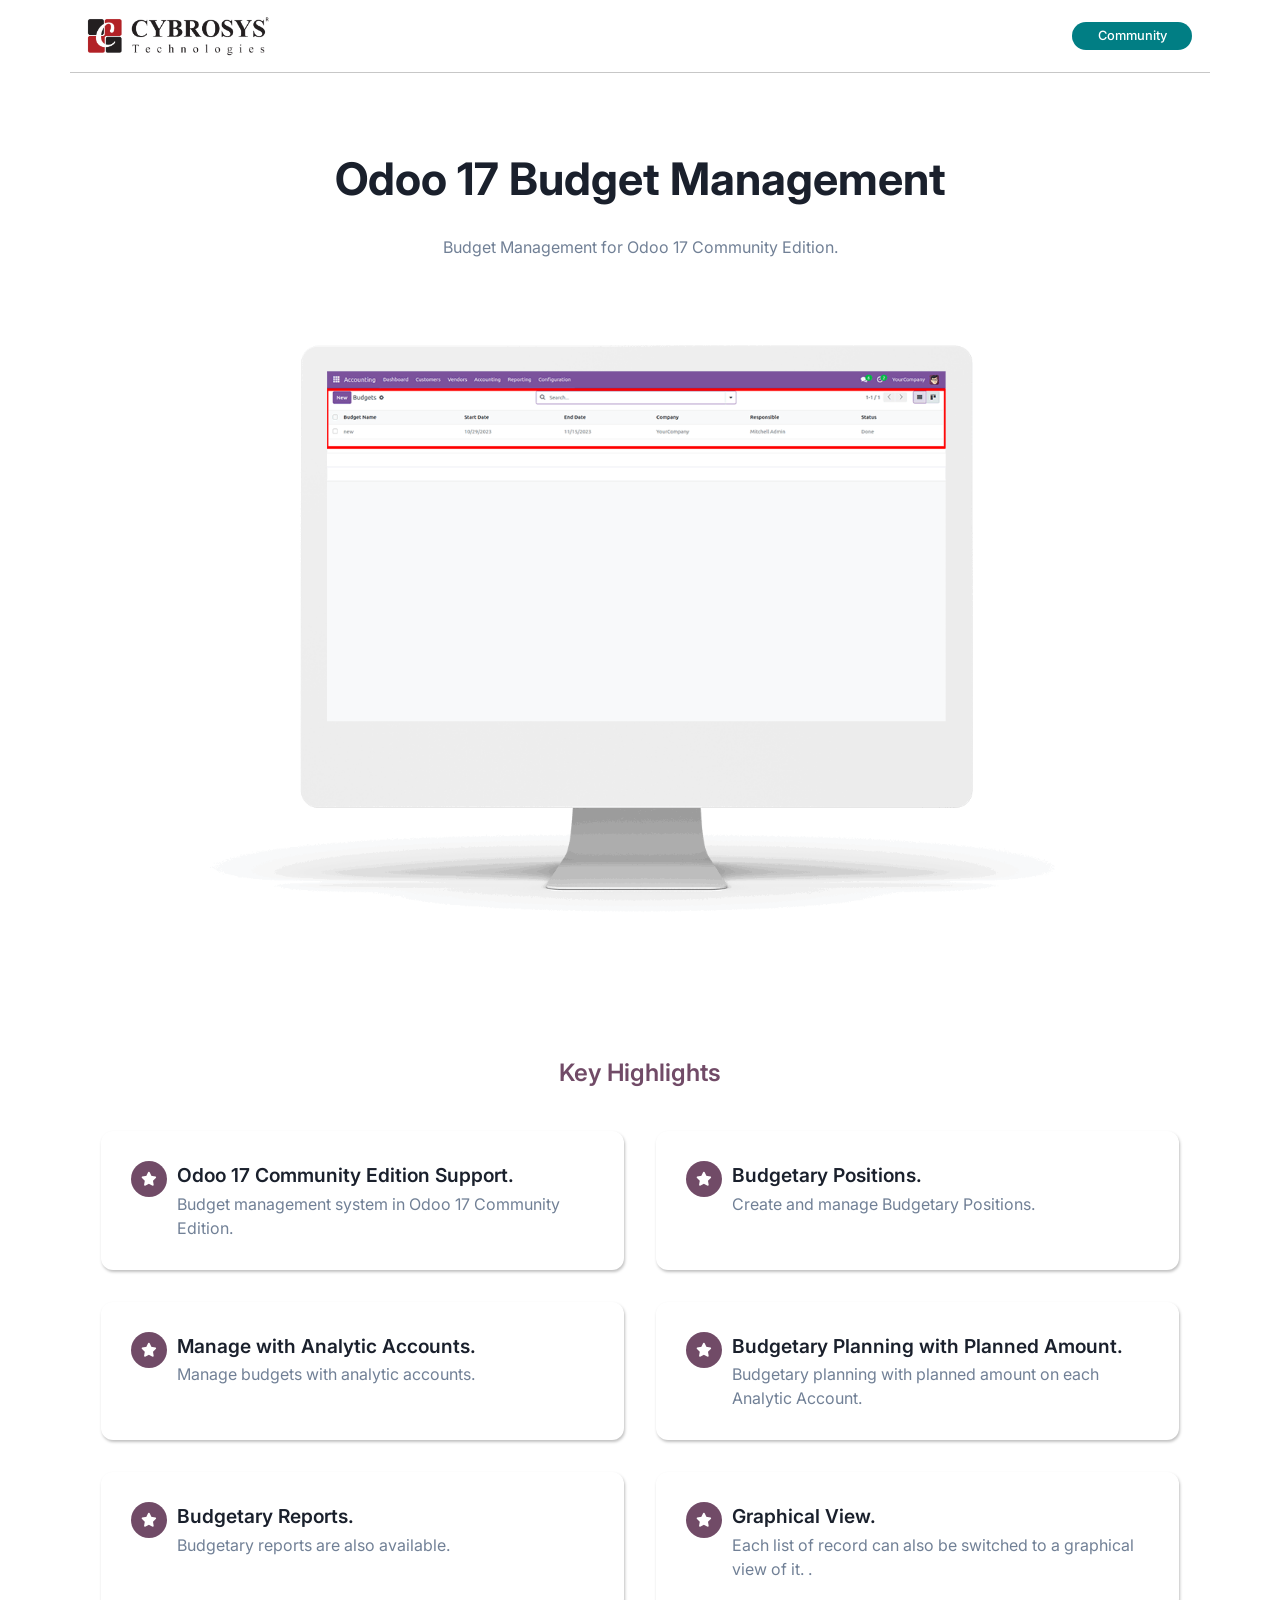
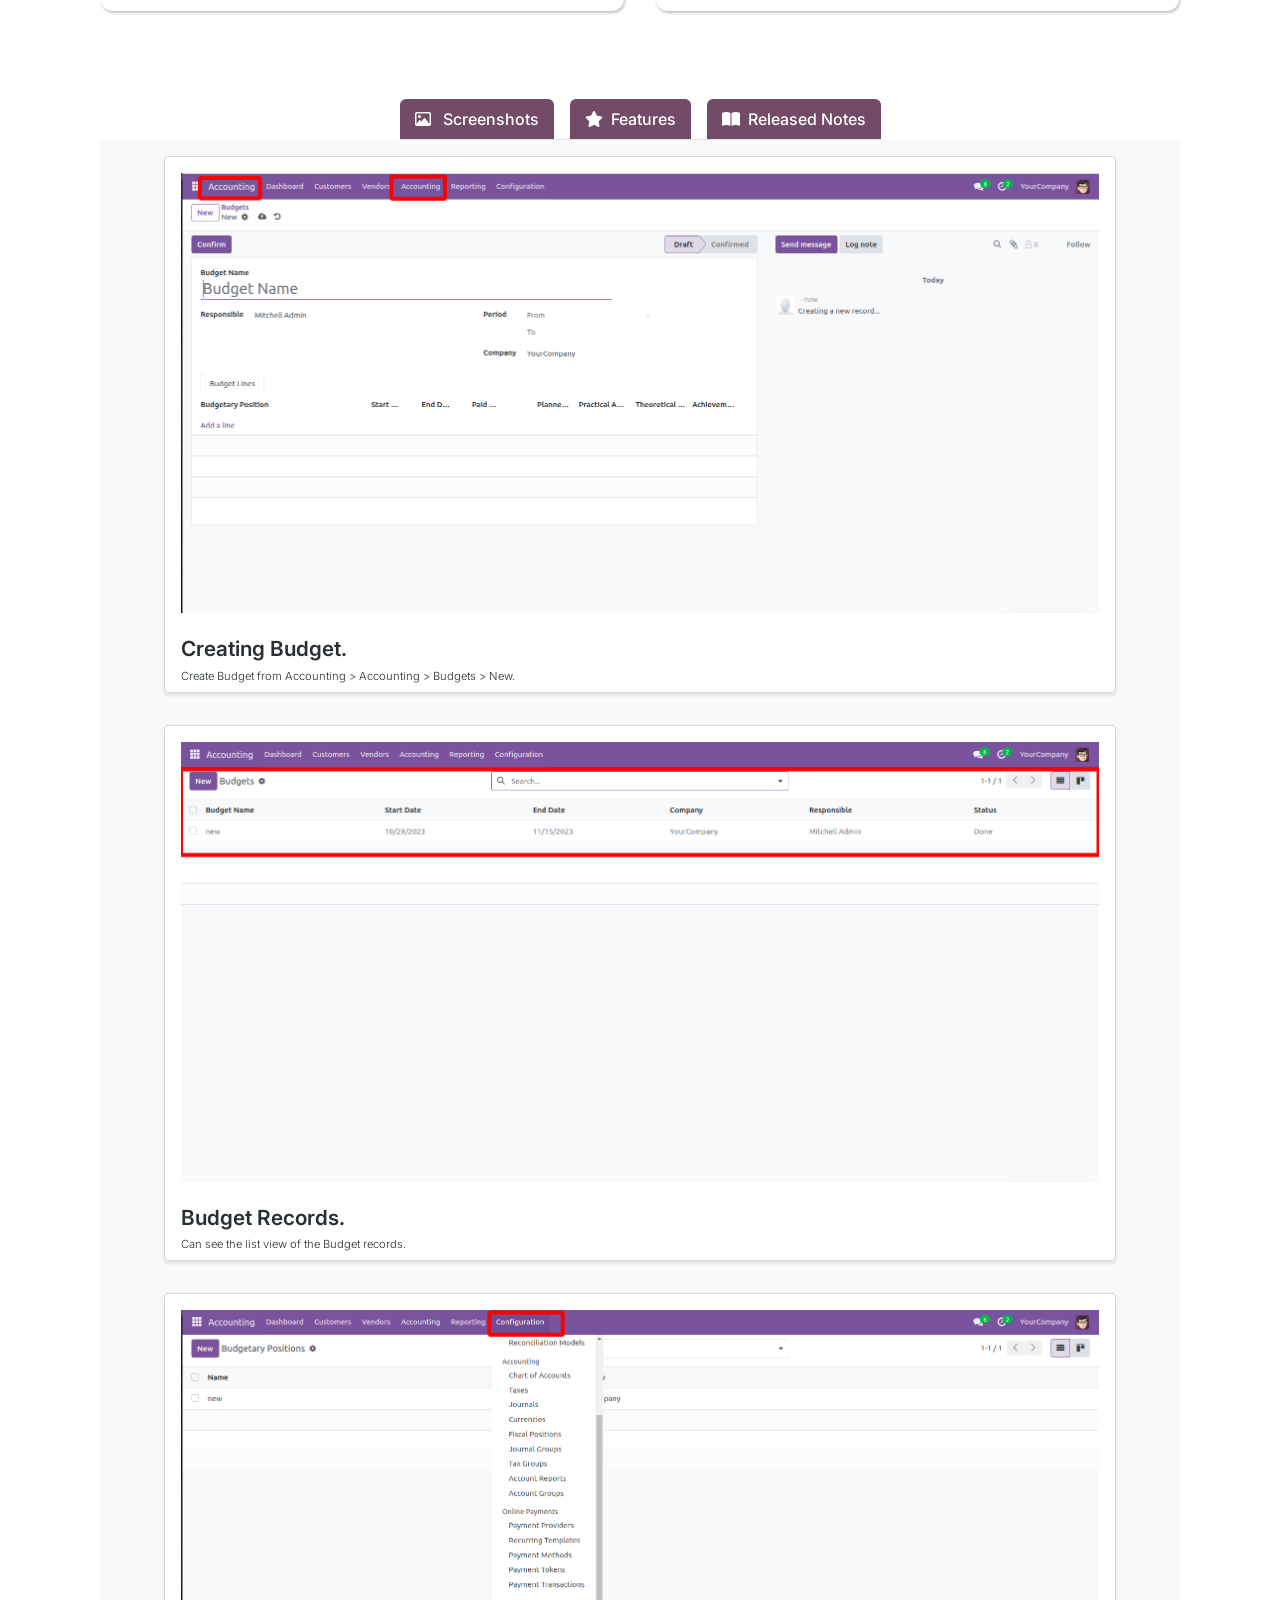
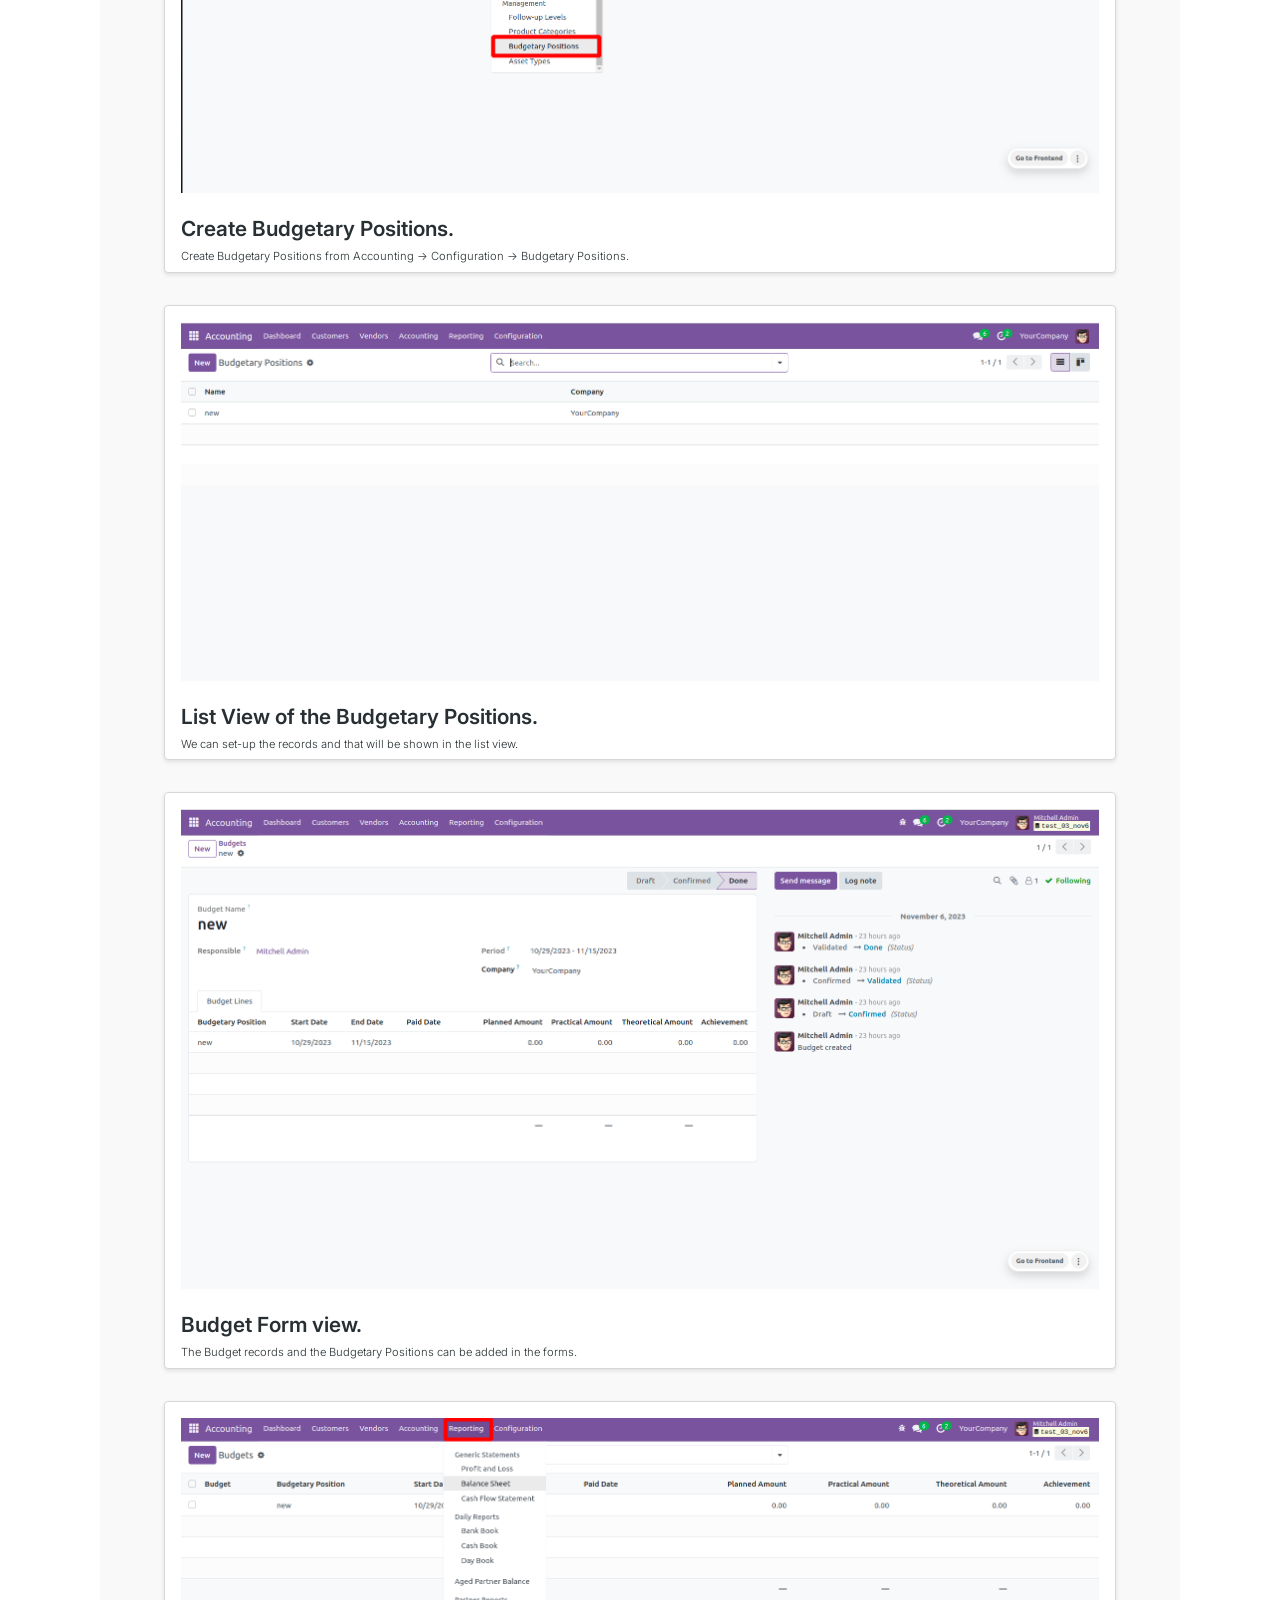
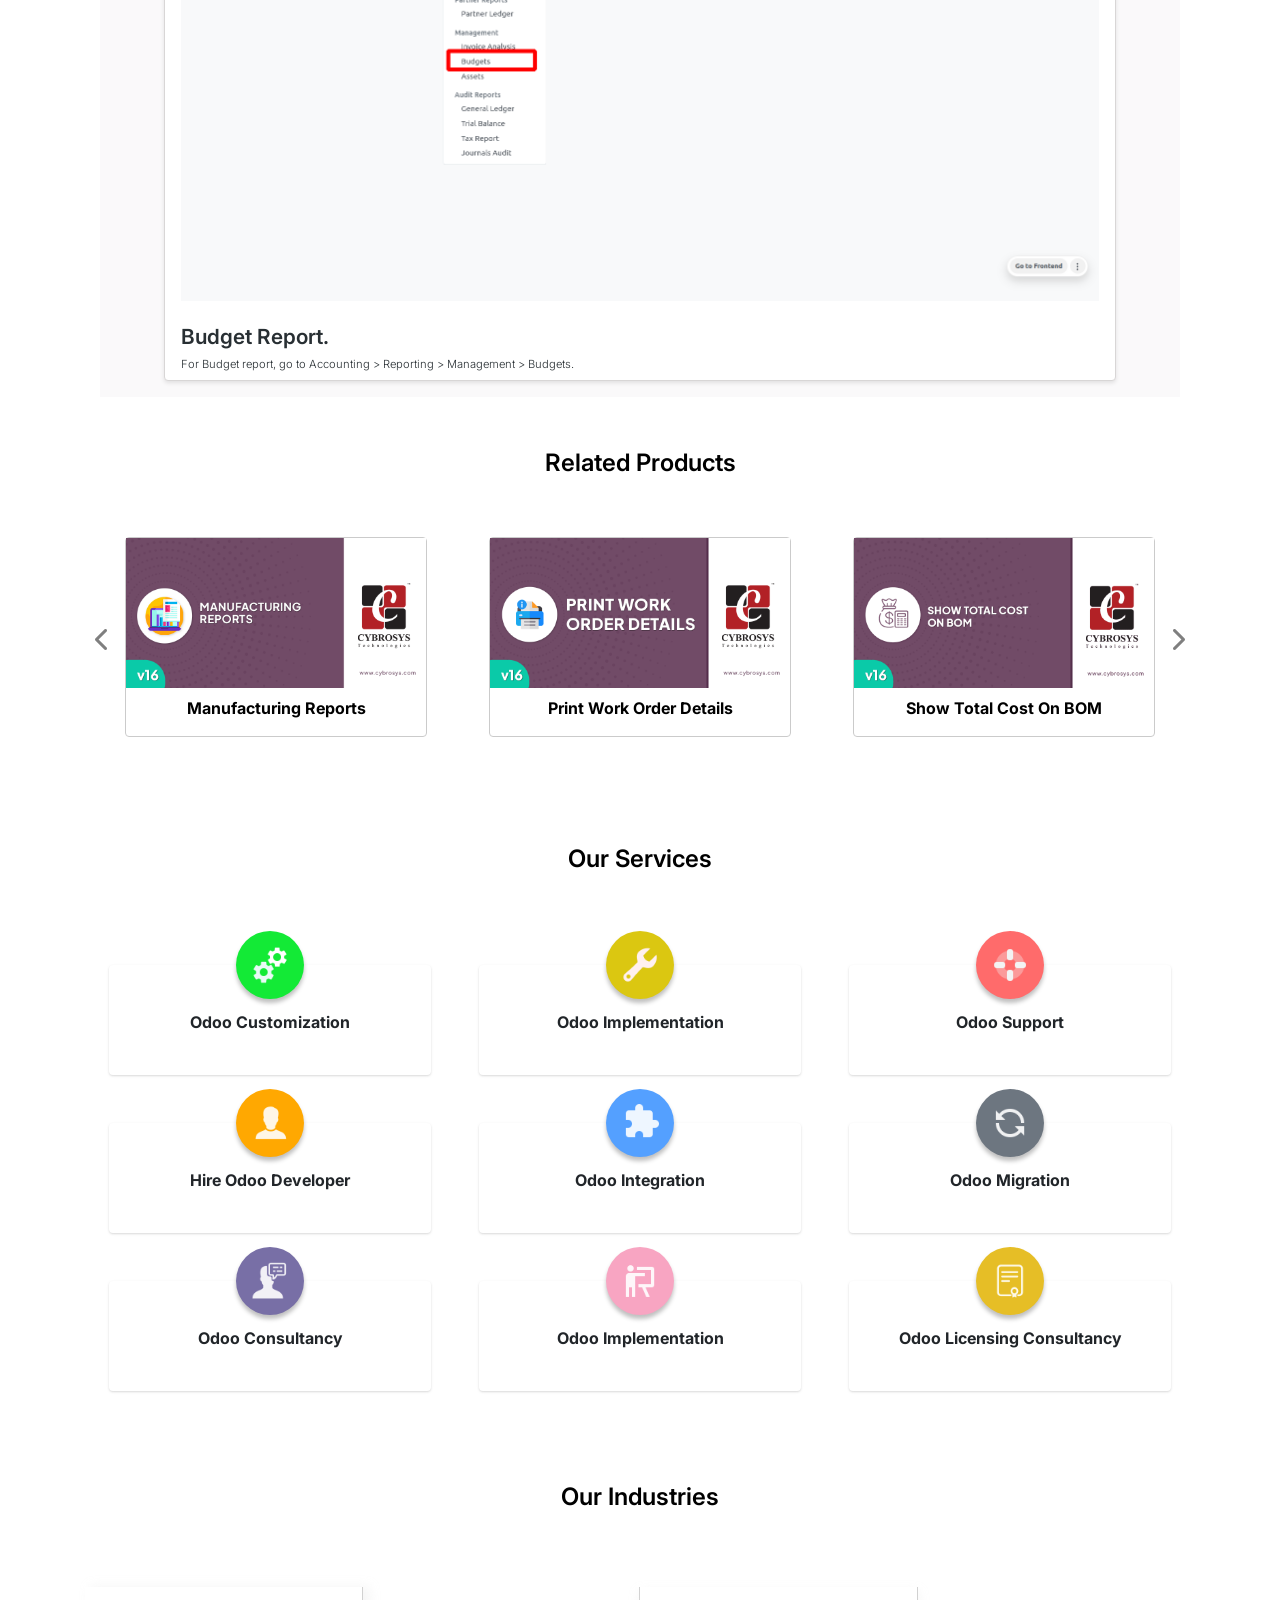
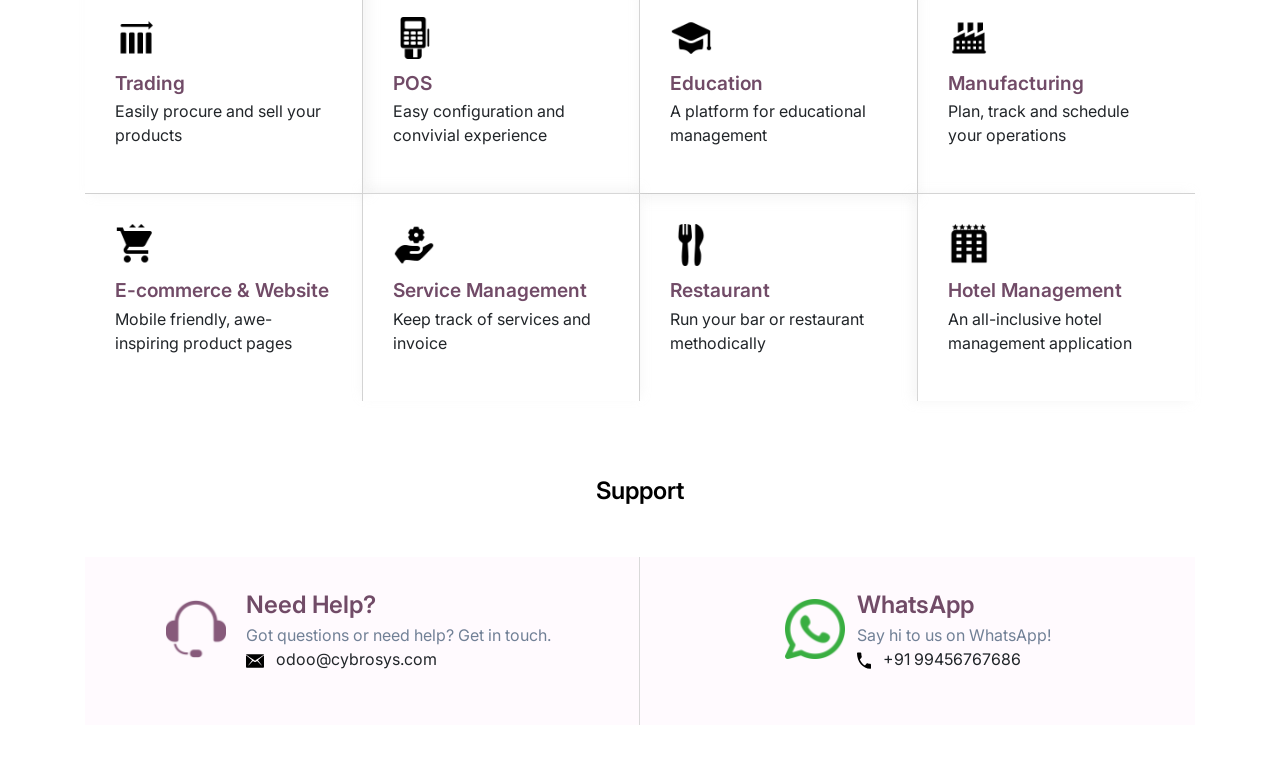
<file: third_party/base_account_budget/static/description/index.html>
<!DOCTYPE html>
<html lang="en">

<head>
    <meta charset="UTF-8">
    <meta name="viewport" content="width=device-width, initial-scale=1.0">
    <title>Odoo 17 Budget Management</title>
    <!-- Bootstrap CSS -->
    <link rel="stylesheet" href="https://cdn.jsdelivr.net/npm/bootstrap@4.0.0/dist/css/bootstrap.min.css"
        integrity="sha384-Gn5384xqQ1aoWXA+058RXPxPg6fy4IWvTNh0E263XmFcJlSAwiGgFAW/dAiS6JXm" crossorigin="anonymous">
    <link rel="stylesheet" href="https://cdnjs.cloudflare.com/ajax/libs/font-awesome/6.2.1/css/all.min.css">
    <link rel="preconnect" href="https://fonts.googleapis.com">
    <link rel="preconnect" href="https://fonts.gstatic.com" crossorigin>
    <link href="https://fonts.googleapis.com/css2?family=Inter:wght@400;500;600;700;800&display=swap" rel="stylesheet">
</head>
<body>
    <section>
        <div class="container" style="font-family: 'Inter', sans-serif !important;background-color: #fff !important;">
            <div class="row">
                <div class="col-sm-12 col-md-12 col-lg-12 d-flex justify-content-between flex-wrap align-items-sm-center"
                    style="border-bottom:1px solid rgba(0, 0, 0, 0.22)">
                    <div class="my-3">
                        <img src="assets/misc/Cybrosys R.png" style="width:auto !important; height:40px !important">
                    </div>
                    <div class="my-3 d-flex align-items-center">
                        <div class="text-center"
                            style="background-color:#017E84 !important;font-size: 0.8rem !important; color:#fff !important; font-weight:500 !important; padding:4px !important; margin:0 3px !important; border-radius:50px !important; min-width: 120px !important;">
                            Community
                        </div>
                    </div>
                </div>
            </div>
            <div class="row">
                <div class="col-sm-12 col-md-12 col-lg-12 text-center d-flex align-items-center flex-column"
                    style="margin: 80px 0px !important;">
                    <h1 style="font-size: 2.8rem;font-weight: 700; color: 
                    #1A202C;">
                        Odoo 17 Budget Management</h1>
                    <p class="my-3 mb-4"
                        style="max-width: 80%; font-weight: 400 !important; line-height: 32px; color: #718096;">
                        Budget Management for Odoo 17 Community Edition.
                    </p>
                    <div style="width: 80%; margin-top: 3rem;">
                        <img src="assets/screenshots/hero.gif" class="img-responsive" width="100%" height="auto">
                    </div>
                </div>
            </div>
            <div class="container mt-5 mb-5">
                <div class="col-lg-12 d-flex flex-column justify-content-center align-items-center mt-4">
                    <p class="m-0" style="font-weight: 600; font-size: 24px; color:#714b67 !important">Key Highlights
                    </p>
                </div>
                <div class="row py-4">
                    <div class="col-md-6 col-sm-12 p-3">
                        <div class="d-flex   h-100" style="padding: 30px;border-radius: 12px;
                                    background: #FFF;
                                    box-shadow: 1px 2px 3px 0px rgba(0, 0, 0, 0.25); ">
                            <div style="width: 36px; height: 36px; border-radius: 50%; background: #714B67;
                                    display: flex; justify-content: center; align-items: center;
                                    margin-right: 10px; flex-shrink: 0;">
                                <i class="fa-solid fa-star  " style="color: #fff;font-size:14px;"></i>
                            </div>
                            <div>
                                <p style="color: #1A202C;font-weight: 600; 
                                      font-size: 1.2rem; margin-bottom: 2px;">Odoo 17 Community Edition Support.</p>
                                <p class="m-0" style="color:#718096">Budget management system in Odoo 17 Community Edition.
                                </p>
                            </div>
                        </div>
                    </div>
                    <div class="col-md-6 col-sm-12 p-3">
                        <div class="d-flex   h-100" style="padding: 30px;border-radius: 12px;
                                    background: #FFF;
                                    box-shadow: 1px 2px 3px 0px rgba(0, 0, 0, 0.25); ">
                            <div style="width: 36px; height: 36px; border-radius: 50%; background: #714B67;
                                    display: flex; justify-content: center; align-items: center;
                                    margin-right: 10px; flex-shrink: 0;">
                                <i class="fa-solid fa-star  " style="color: #fff;font-size:14px;"></i>
                            </div>
                            <div>
                                <p style="color: #1A202C;font-weight: 600; 
                                      font-size: 1.2rem; margin-bottom: 2px;">Budgetary Positions.</p>
                                <p class="m-0" style="color:#718096">Create and manage Budgetary Positions.
                                </p>
                            </div>
                        </div>
                    </div>
                    <div class="col-md-6 col-sm-12 p-3">
                        <div class="d-flex   h-100" style="padding: 30px;border-radius: 12px;
                                    background: #FFF;
                                    box-shadow: 1px 2px 3px 0px rgba(0, 0, 0, 0.25); ">
                            <div style="width: 36px; height: 36px; border-radius: 50%; background: #714B67;
                                    display: flex; justify-content: center; align-items: center;
                                    margin-right: 10px; flex-shrink: 0;">
                                <i class="fa-solid fa-star  " style="color: #fff;font-size:14px;"></i>
                            </div>
                            <div>
                                <p style="color: #1A202C;font-weight: 600; 
                                      font-size: 1.2rem; margin-bottom: 2px;">Manage with Analytic Accounts.</p>
                                <p class="m-0" style="color:#718096">Manage budgets with analytic accounts.
                                </p>
                            </div>
                        </div>
                    </div>
                    <div class="col-md-6 col-sm-12 p-3">
                        <div class="d-flex   h-100" style="padding: 30px;border-radius: 12px;
                                    background: #FFF;
                                    box-shadow: 1px 2px 3px 0px rgba(0, 0, 0, 0.25); ">
                            <div style="width: 36px; height: 36px; border-radius: 50%; background: #714B67;
                                    display: flex; justify-content: center; align-items: center;
                                    margin-right: 10px; flex-shrink: 0; ">
                                <i class="fa-solid fa-star  " style="color: #fff;font-size:14px;"></i>
                            </div>
                            <div>
                                <p style="color: #1A202C;font-weight: 600; 
                                      font-size: 1.2rem; margin-bottom: 2px;">Budgetary Planning with Planned Amount.</p>
                                <p class="m-0" style="color:#718096"> Budgetary planning with planned amount on each Analytic Account.
                                </p>
                            </div>
                        </div>
                    </div>
                    <div class="col-md-6 col-sm-12 p-3">
                        <div class="d-flex   h-100" style="padding: 30px;border-radius: 12px;
                                    background: #FFF;
                                    box-shadow: 1px 2px 3px 0px rgba(0, 0, 0, 0.25); ">
                            <div style="width: 36px; height: 36px; border-radius: 50%; background: #714B67;
                                    display: flex; justify-content: center; align-items: center;
                                    margin-right: 10px; flex-shrink: 0; ">
                                <i class="fa-solid fa-star  " style="color: #fff;font-size:14px;"></i>
                            </div>
                            <div>
                                <p style="color: #1A202C;font-weight: 600;
                                      font-size: 1.2rem; margin-bottom: 2px;">Budgetary Reports.</p>
                                <p class="m-0" style="color:#718096"> Budgetary reports are also available.
                                </p>
                            </div>
                        </div>
                    </div>
                    <div class="col-md-6 col-sm-12 p-3">
                        <div class="d-flex   h-100" style="padding: 30px;border-radius: 12px;
                                    background: #FFF;
                                    box-shadow: 1px 2px 3px 0px rgba(0, 0, 0, 0.25); ">
                            <div style="width: 36px; height: 36px; border-radius: 50%; background: #714B67;
                                    display: flex; justify-content: center; align-items: center;
                                    margin-right: 10px; flex-shrink: 0; ">
                                <i class="fa-solid fa-star  " style="color: #fff;font-size:14px;"></i>
                            </div>
                            <div>
                                <p style="color: #1A202C;font-weight: 600;
                                      font-size: 1.2rem; margin-bottom: 2px;">Graphical View.</p>
                                <p class="m-0" style="color:#718096"> Each list of record can also be switched to a graphical view of it. .
                                </p>
                            </div>
                        </div>
                    </div>
                </div>
            </div>
            <div class="container rounded" >
                <ul class="nav nav-tabs d-flex" style="width: fit-content;margin: 0 auto;gap: 1rem;">
                    <li class="col text-center py-2 text-nowrap "
                        style="color: #fff; background-color: #714B67;border-radius: 6px 6px 0px 0px;"><a
                            class="active show" data-toggle="tab" href="#tab1"
                            style="color: #fff;font-weight: 500; background-color: #714B67; text-decoration: none;">
                            <i class="fa-regular fa-image  pr-2" style="color: #fff;"></i>
                            Screenshots</a></li>
                    <li class="col text-center py-2 text-nowrap "
                        style="color: #fff; background-color: #714B67;border-radius: 6px 6px 0px 0px;"><a
                            data-toggle="tab" href="#tab2"
                            style="color: #fff;font-weight: 500;  text-decoration: none;"><i
                                class="fa-solid fa-star  pr-2" style="color: #fff;"></i>Features</a></li>
                    <li class="col text-center py-2 text-nowrap "
                        style="color: #fff; background-color: #714B67;border-radius: 6px 6px 0px 0px;"><a
                            data-toggle="tab" href="#tab3"
                            style="color: #fff;font-weight: 500; text-decoration: none; background-color: #714B67;"><i
                                class="fa-solid fa-book-open  pr-2" style="color: #fff;"></i>Released Notes</a></li>
                </ul>
                <div class="tab-content" style="background-color: rgba(121, 113, 119, 0.04);">
                    <div id="tab1" class="tab-pane fade in active show">
                        <div class="col-lg-12 py-2" style="padding: 1rem 4rem !important;">
                            <div
                                style="border: 1px solid #d8d6d6; border-radius: 4px; background: #fff; box-shadow: 0 2px 4px rgba(0, 0, 0, 0.1);">
                                <div class="row justify-content-center p-3 w-100 m-0">
                                    <img src="assets/screenshots/budget_1.png" class="img-responsive" width="100%" height="auto">
                                </div>
                                <div class="px-3">
                                    <h4 class="mt-2"
                                        style=" font-weight:600 !important; color:#282F33 !important; font-size:1.3rem !important">
                                        Creating Budget.</h4>
                                    <h6 class="mt-2"
                                        style=" font-weight:300 !important; color:#282F33 !important; font-size:0.7rem !important">
                                        Create Budget from Accounting > Accounting > Budgets > New.</h6>
                                </div>
                            </div>
                        </div>
                        <div class="col-lg-12 py-2" style="padding: 1rem 4rem !important;">
                            <div
                                style="border: 1px solid #d8d6d6; border-radius: 4px; background: #fff; box-shadow: 0 2px 4px rgba(0, 0, 0, 0.1);">
                                <div class="row justify-content-center p-3 w-100 m-0">
                                    <img src="assets/screenshots/budget_2.png" class="img-responsive" width="100%" height="auto">
                                </div>
                                <div class="px-3">
                                    <h4 class="mt-2"
                                        style=" font-weight:600 !important; color:#282F33 !important; font-size:1.3rem !important">
                                        Budget Records.</h4>
                                    <h6 class="mt-2"
                                        style=" font-weight:300 !important; color:#282F33 !important; font-size:0.7rem !important">
                                        Can see the list view of the Budget records.</h6>
                                </div>
                            </div>
                        </div>
                        <div class="col-lg-12 py-2" style="padding: 1rem 4rem !important;">
                            <div
                                style="border: 1px solid #d8d6d6; border-radius: 4px;  background: #fff; box-shadow: 0 2px 4px rgba(0, 0, 0, 0.1);">
                                <div class="row justify-content-center p-3 w-100 m-0">
                                    <img src="assets/screenshots/budget_3.png" class="img-responsive" width="100%" height="auto">
                                </div>
                                <div class="px-3">
                                    <h4 class="mt-2"
                                        style=" font-weight:600 !important; color:#282F33 !important; font-size:1.3rem !important">
                                        Create Budgetary Positions.</h4>
                                    <h6 class="mt-2"
                                        style=" font-weight:300 !important; color:#282F33 !important; font-size:0.7rem !important">
                                        Create Budgetary Positions from Accounting -> Configuration -> Budgetary Positions.</h6>
                                </div>
                            </div>
                        </div>
                        <div class="col-lg-12 py-2" style="padding: 1rem 4rem !important;">
                            <div
                                style="border: 1px solid #d8d6d6; border-radius: 4px;  background: #fff; box-shadow: 0 2px 4px rgba(0, 0, 0, 0.1);">
                                <div class="row justify-content-center p-3 w-100 m-0">
                                    <img src="assets/screenshots/budget_4.png" class="img-responsive" width="100%" height="auto">
                                </div>
                                <div class="px-3">
                                    <h4 class="mt-2"
                                        style=" font-weight:600 !important; color:#282F33 !important; font-size:1.3rem !important">
                                        List View of the Budgetary Positions.</h4>
                                    <h6 class="mt-2"
                                        style=" font-weight:300 !important; color:#282F33 !important; font-size:0.7rem !important">
                                        We can set-up the records and that will be shown in the list view.</h6>
                                </div>
                            </div>
                        </div>

                        <div class="col-lg-12 py-2" style="padding: 1rem 4rem !important;">
                            <div
                                style="border: 1px solid #d8d6d6; border-radius: 4px;  background: #fff; box-shadow: 0 2px 4px rgba(0, 0, 0, 0.1);">
                                <div class="row justify-content-center p-3 w-100 m-0">
                                    <img src="assets/screenshots/budget_6.png" class="img-responsive" width="100%" height="auto">
                                </div>
                                <div class="px-3">
                                    <h4 class="mt-2"
                                        style=" font-weight:600 !important; color:#282F33 !important; font-size:1.3rem !important">
                                        Budget Form view.</h4>
                                    <h6 class="mt-2"
                                        style=" font-weight:300 !important; color:#282F33 !important; font-size:0.7rem !important">
                                        The Budget records and the Budgetary Positions can be added in the forms.</h6>
                                </div>
                            </div>
                        </div>
                        <div class="col-lg-12 py-2" style="padding: 1rem 4rem !important;">
                            <div
                                style="border: 1px solid #d8d6d6; border-radius: 4px;  background: #fff; box-shadow: 0 2px 4px rgba(0, 0, 0, 0.1);">
                                <div class="row justify-content-center p-3 w-100 m-0">
                                    <img src="assets/screenshots/budget_5.png" class="img-responsive" width="100%" height="auto">
                                </div>
                                <div class="px-3">
                                    <h4 class="mt-2"
                                        style=" font-weight:600 !important; color:#282F33 !important; font-size:1.3rem !important">
                                        Budget Report.</h4>
                                    <h6 class="mt-2"
                                        style=" font-weight:300 !important; color:#282F33 !important; font-size:0.7rem !important">
                                        For Budget report, go to Accounting > Reporting > Management > Budgets.</h6>
                                </div>
                            </div>
                        </div>
                    </div>
                    <div id="tab2" class="tab-pane fade">
                        <div class="col-mg-12" style="padding: 1rem 4rem;">
                            <ul style="list-style: none; padding: 1rem 0;font-weight: 500;">
                                <li class="py-3"
                                    style="font-weight: 500;background-color: #fff; border-radius: 4px; padding: 1rem; margin-bottom: 1rem; box-shadow: 0 2px 4px rgba(0, 0, 0, 0.1);">
                                    <span style="margin-right: 12px;"><img src="assets/misc/star (1) 2.svg" alt=""
                                            width="16px"></span>Create and manage Budgetary Positions.
                                </li>
                                <li class="py-3"
                                    style="font-weight: 500;background-color: #fff; border-radius: 4px; padding: 1rem; margin-bottom: 1rem; box-shadow: 0 2px 4px rgba(0, 0, 0, 0.1);">
                                    <span style="margin-right: 12px;"><img src="assets/misc/star (1) 2.svg" alt=""
                                            width="16px"></span>Manage budgets with analytic accounts.
                                </li>
                                <li class="py-3"
                                    style="font-weight: 500;background-color: #fff; border-radius: 4px; padding: 1rem; margin-bottom: 1rem; box-shadow: 0 2px 4px rgba(0, 0, 0, 0.1);">
                                    <span style="margin-right: 12px;"><img src="assets/misc/star (1) 2.svg" alt=""
                                            width="16px"></span>Budgetary planning with planned amount on each Analytic Account..
                                </li>

                            </ul>
                        </div>
                    </div>
                    <div id="tab3" class="tab-pane fade">
                        <div class="col-mg-12 active" style="padding: 1rem 4rem;">
                            <div class="py-3"
                                style="font-weight: 500;background-color: #fff; border-radius: 4px; padding: 1rem; box-shadow: 0 2px 4px rgba(0, 0, 0, 0.1);">
                                <div class="d-flex mb-3" style="font-size: 0.8rem; font-weight: 500;"><span>Version
                                        17.0.1.0.0</span><span class="px-2">|</span><span
                                        style="color: #714B67;font-weight: 600;">Released on:07th Nov 2023</span>
                                </div>
                                <p class="m-0"
                                    style=" color:#718096!important; font-size:1rem !important;line-height: 28px;">

                                    Odoo 17 Budgets Management.</p>
                            </div>
                        </div>
                    </div>
                </div>
            </div>
            <div class="container mt-5">
                <div class="col-lg-12 d-flex flex-column justify-content-center align-items-center mt-5">
                    <p class="m-0" style="font-weight: 600; font-size: 24px; color:#000 !important">Related Products</p>
                </div>
            </div>
            <div id="myCarousel" class="carousel slide py-3" data-ride="carousel">
                <div class="carousel-inner">
                    <div class="carousel-item active">
                        <div class="row p-4">
                            <div class="col">
                                <div class="p-3">
                                    <a href="https://apps.odoo.com/apps/modules/16.0/manufacturing_reports/" style="color: #000; text-decoration: none;">
                                        <div style="border:1px solid #CBCBCB !important;border-radius: 4px;">
                                            <div style="width: 300px; ">
                                                <img src="assets/modules/1.png" alt="" width="100%" height="auto">

                                            </div>
                                            <p class="text-center pt-2 text-black font-weight-bold">Manufacturing Reports</p>
                                        </div>
                                    </a>
                                </div>
                            </div>
                            <div class="col">
                                <div class="p-3">
                                    <a href="https://apps.odoo.com/apps/modules/16.0/mrp_work_order_print/" style="color: #000; text-decoration: none;">
                                        <div style="border:1px solid #CBCBCB !important;border-radius: 4px;">
                                            <div style="width: 300px; ">
                                                <img src="assets/modules/2.png" alt="" width="100%" height="auto">

                                            </div>
                                            <p class="text-center pt-2 text-black font-weight-bold">Print Work Order Details</p>
                                        </div>
                                    </a>
                                </div>
                            </div>
                            <div class="col">
                                <div class="p-3">
                                    <a href="https://apps.odoo.com/apps/modules/16.0/bom_total_cost/" style="color: #000; text-decoration: none;">
                                        <div style="border:1px solid #CBCBCB !important;border-radius: 4px;">
                                            <div style="width: 300px; ">
                                                <img src="assets/modules/3.png" alt="" width="100%" height="auto">

                                            </div>
                                            <p class="text-center pt-2 text-black font-weight-bold">Show Total Cost On BOM</p>
                                        </div>
                                    </a>
                                </div>
                            </div>
                        </div>
                    </div>
                    <div class="carousel-item">
                        <div class="row p-4">
                            <div class="col">
                                <div class="p-3">
                                    <a href="https://apps.odoo.com/apps/modules/16.0/simple_mrp_order/" style="color: #000; text-decoration: none;">
                                        <div style="border:1px solid #CBCBCB !important;border-radius: 4px;">
                                            <div style="width: 300px; ">
                                                <img src="assets/modules/4.png" alt="" width="100%" height="auto">

                                            </div>
                                            <p class="text-center pt-2 text-black font-weight-bold">Simple Manufacturing Orders</p>
                                        </div>
                                    </a>
                                </div>
                            </div>
                            <div class="col">
                                <div class="p-3">
                                    <a href="https://apps.odoo.com/apps/modules/16.0/bom_multiple_product/" style="color: #000; text-decoration: none;">
                                        <div style="border:1px solid #CBCBCB !important;border-radius: 4px;">
                                            <div style="width: 300px;">
                                                <img src="assets/modules/5.png" alt="" width="100%" height="auto">

                                            </div>
                                            <p class="text-center pt-2 text-black font-weight-bold">BOM Multiple Product Selection</p>
                                        </div>
                                    </a>
                                </div>
                            </div>
                            <div class="col">
                                <div class="p-3">
                                    <a href="https://apps.odoo.com/apps/modules/16.0/cw_mrp/" style="color: #000; text-decoration: none;">
                                        <div style="border:1px solid #CBCBCB !important;border-radius: 4px;">
                                            <div style="width: 300px;">
                                                <img src="assets/modules/6.png" alt="" width="100%" height="auto">
                                            </div>
                                            <p class="text-center pt-2 text-black font-weight-bold"> Catch Weight Management: Manufacturing</p>
                                        </div>
                                    </a>
                                </div>
                            </div>
                        </div>
                    </div>
                </div>
                <a class="carousel-control-prev" href="#myCarousel" data-slide="prev" style="width: 35px; color: #000;">
                    <span class="carousel-control-prev-icon">
                        <i class="fa fa-chevron-left" style="font-size: 24px;"></i>
                    </span>
                </a>
                <a class="carousel-control-next" href="#myCarousel" data-slide="next" style="width: 35px; color: #000;">
                    <span class="carousel-control-next-icon">
                        <i class="fa fa-chevron-right" style="font-size: 24px;"></i>
                    </span>
                </a>
            </div>
            <div class="container mt-5">
                <div class="col-lg-12 d-flex flex-column justify-content-center align-items-center mt-4">
                    <p class="m-0" style="font-weight: 600; font-size: 24px; color:#000 !important">Our Services</p>

                </div>
            </div>
            <div class="container my-5">
                <div class="row py-3">
                    <div class="col-md-4 col-sm-6 px-4 py-4">
                        <div
                            style="background-color: #fff; padding: 25px; text-align: center;  box-shadow: rgba(0, 0, 0, 0.1) 0px 1px 3px 0px, rgba(0, 0, 0, 0.06) 0px 1px 2px 0px; position: relative;border-radius: 4px;">
                            <div style="position: absolute; top: 0%; left: 50%; transform: translate(-50%, -50%);">
                                <div style="background-color:#13EA36 ; border-radius: 50%; padding: 15px;    width: 68px;
                                    height: 68px; display: inline-block; box-shadow:0px 4px 4px rgba(0, 0, 0, 0.25);">
                                    <img src="assets/icons/cogs.png" alt="service-icon" width="38px" height="auto">
                                </div>
                            </div>
                            <p style="margin-top: 20px; font-weight: bold;">Odoo Customization</p>
                        </div>
                    </div>
                    <div class="col-md-4 col-sm-6 px-4 py-4">
                        <div
                            style="background-color: #fff; padding: 25px; text-align: center; box-shadow: rgba(0, 0, 0, 0.1) 0px 1px 3px 0px, rgba(0, 0, 0, 0.06) 0px 1px 2px 0px; position: relative;border-radius: 4px;">
                            <div style="position: absolute; top: 0%; left: 50%; transform: translate(-50%, -50%);">
                                <div style="background-color:#DBC711; border-radius: 50%; padding: 15px;    width: 68px;
                                    height: 68px; display: inline-block; box-shadow:0px 4px 4px rgba(0, 0, 0, 0.25);">
                                    <img src="assets/icons/wrench.png" alt="service-icon" width="38px" height="auto">
                                </div>
                            </div>
                            <p style="margin-top: 20px; font-weight: bold;">Odoo Implementation</p>
                        </div>
                    </div>
                    <div class="col-md-4 col-sm-6 px-4 py-4">
                        <div
                            style="background-color: #fff; padding: 25px; text-align: center;  box-shadow: rgba(0, 0, 0, 0.1) 0px 1px 3px 0px, rgba(0, 0, 0, 0.06) 0px 1px 2px 0px; position: relative; border-radius: 4px;">
                            <div style="position: absolute; top: 0%; left: 50%; transform: translate(-50%, -50%);">
                                <div style="background-color:#FF6B6B ; border-radius: 50%; padding: 15px;    width: 68px;
                                    height: 68px; display: inline-block; box-shadow:0px 4px 4px rgba(0, 0, 0, 0.25);">
                                    <img src="assets/icons/lifebuoy.png" alt="service-icon" width="38px" height="auto">
                                </div>
                            </div>
                            <p style="margin-top: 20px; font-weight: bold;">Odoo Support</p>
                        </div>
                    </div>
                    <div class="col-md-4 col-sm-6 px-4 py-4">
                        <div
                            style="background-color: #fff; padding: 25px; text-align: center; box-shadow: rgba(0, 0, 0, 0.1) 0px 1px 3px 0px, rgba(0, 0, 0, 0.06) 0px 1px 2px 0px; position: relative; border-radius: 4px;">
                            <div style="position: absolute; top: 0%; left: 50%; transform: translate(-50%, -50%);">
                                <div style="background-color:#FFA801 ; border-radius: 50%; padding: 15px;    width: 68px;
                                    height: 68px; display: inline-block; box-shadow:0px 4px 4px rgba(0, 0, 0, 0.25);">
                                    <img src="assets/icons/user.png" alt="service-icon" width="38px" height="auto">
                                </div>
                            </div>
                            <p style="margin-top: 20px; font-weight: bold;">Hire Odoo Developer</p>
                        </div>
                    </div>
                    <div class="col-md-4 col-sm-6 px-4 py-4">
                        <div
                            style="background-color: #fff; padding: 25px; text-align: center;  box-shadow: rgba(0, 0, 0, 0.1) 0px 1px 3px 0px, rgba(0, 0, 0, 0.06) 0px 1px 2px 0px; position: relative; border-radius: 4px;">

                            <div style="position: absolute; top: 0%; left: 50%; transform: translate(-50%, -50%);">
                                <div style="background-color:#54A0FF; border-radius: 50%; padding: 15px;    width: 68px;
                                    height: 68px; display: inline-block; box-shadow:0px 4px 4px rgba(0, 0, 0, 0.25);">
                                    <img src="assets/icons/puzzle.png" alt="service-icon" width="38px" height="auto">
                                </div>
                            </div>
                            <p style="margin-top: 20px; font-weight: bold;">Odoo Integration</p>
                        </div>
                    </div>
                    <div class="col-md-4 col-sm-6 px-4 py-4">
                        <div
                            style="background-color: #fff; padding: 25px; text-align: center;  box-shadow: rgba(0, 0, 0, 0.1) 0px 1px 3px 0px, rgba(0, 0, 0, 0.06) 0px 1px 2px 0px; position: relative;border-radius: 4px;">
                            <div style="position: absolute; top: 0%; left: 50%; transform: translate(-50%, -50%);">
                                <div style="background-color:#6D7680 ; border-radius: 50%; padding: 15px;    width: 68px;
                                    height: 68px; display: inline-block; box-shadow:0px 4px 4px rgba(0, 0, 0, 0.25);">
                                    <img src="assets/icons/update.png" alt="service-icon" width="38px" height="auto">
                                </div>
                            </div>
                            <p style="margin-top: 20px; font-weight: bold;">Odoo Migration</p>
                        </div>
                    </div>
                    <div class="col-md-4 col-sm-6 px-4 py-4">
                        <div
                            style="background-color: #fff; padding: 25px; text-align: center;  box-shadow: rgba(0, 0, 0, 0.1) 0px 1px 3px 0px, rgba(0, 0, 0, 0.06) 0px 1px 2px 0px; position: relative;border-radius: 4px;">
                            <div style="position: absolute; top: 0%; left: 50%; transform: translate(-50%, -50%);">
                                <div style="background-color:#786FA6 ; border-radius: 50%; padding: 15px;    width: 68px;
                                    height: 68px; display: inline-block; box-shadow:0px 4px 4px rgba(0, 0, 0, 0.25);">
                                    <img src="assets/icons/consultation.png" alt="service-icon" width="38px" height="auto">
                                </div>
                            </div>
                            <p style="margin-top: 20px; font-weight: bold;">Odoo Consultancy</p>
                        </div>
                    </div>
                    <div class="col-md-4 col-sm-6 px-4 py-4">
                        <div
                            style="background-color: #fff; padding: 25px; text-align: center; box-shadow: rgba(0, 0, 0, 0.1) 0px 1px 3px 0px, rgba(0, 0, 0, 0.06) 0px 1px 2px 0px;position: relative;border-radius: 4px;">
                            <div style="position: absolute; top: 0%; left: 50%; transform: translate(-50%, -50%);">
                                <div style="background-color:#F8A5C2 ; border-radius: 50%; padding: 15px;    width: 68px;
                                    height: 68px; display: inline-block; box-shadow:0px 4px 4px rgba(0, 0, 0, 0.25);">
                                    <img src="assets/icons/training.png" alt="service-icon" width="38px" height="auto">
                                </div>
                            </div>
                            <p style="margin-top: 20px; font-weight: bold;">Odoo Implementation</p>
                        </div>
                    </div>
                    <div class="col-md-4 col-sm-6 px-4 py-4">
                        <div
                            style="background-color: #fff; padding: 25px; text-align: center;  box-shadow: rgba(0, 0, 0, 0.1) 0px 1px 3px 0px, rgba(0, 0, 0, 0.06) 0px 1px 2px 0px; position: relative;border-radius: 4px;">
                            <div style="position: absolute; top: 0%; left: 50%; transform: translate(-50%, -50%);">
                                <div style="background-color:#E6BE26; border-radius: 50%; padding: 15px;    width: 68px;
                                    height: 68px; display: inline-block; box-shadow:0px 4px 4px rgba(0, 0, 0, 0.25);">
                                    <img src="assets/icons/license.png" alt="service-icon" width="38px" height="auto">
                                </div>
                            </div>
                            <p style="margin-top: 20px; font-weight: bold;">Odoo Licensing Consultancy</p>
                        </div>
                    </div>
                </div>
            </div>
            <div class="container mt-5">
                <div class="col-lg-12 d-flex flex-column justify-content-center align-items-center mt-4">
                    <p class="m-0" style="font-weight: 600; font-size: 24px; color:#000 !important">Our Industries</p>

                </div>
            </div>
            <div class="container">
                <div class="row my-5 py-4">
                    <div class="col-md-3 col-sm-6 p-0">
                        <div class="d-flex flex-column h-100 "
                            style="border-right: 1px solid rgb(209, 209, 209); border-bottom: 1px solid  rgb(209, 209, 209); padding: 30px; box-shadow: 6px 0 10px rgba(228, 227, 227, 0.373);">
                            <img src="assets/icons/trading-black.png" width="42px" height="auto" alt="">
                            <p style="color: #714B67;font-weight: 600; margin-top: 10px;
                           font-size: 1.2rem; margin-bottom: 2px;">Trading</p>
                            <p>Easily procure and sell your products</p>
                        </div>
                    </div>
                    <div class="col-md-3 col-sm-6  p-0">
                        <div class="d-flex flex-column h-100"
                            style="border-right: 1px solid rgb(209, 209, 209);border-bottom: 1px solid  rgb(209, 209, 209); padding: 30px;">
                            <img src="assets/icons/pos-black.png" width="42px" height="auto" alt="">
                            <p style="color: #714B67;font-weight: 600; margin-top: 10px;
                            font-size: 1.2rem; margin-bottom: 2px;">POS</p>
                            <p>Easy configuration and convivial experience</p>
                        </div>
                    </div>
                    <div class="col-md-3 col-sm-6  p-0">
                        <div class="d-flex flex-column h-100"
                            style="border-right: 1px solid  rgb(209, 209, 209);border-bottom: 1px solid   rgba(0, 0, 0, 0.2); padding: 30px; box-shadow: 0 5px 10px  rgba(228, 227, 227, 0.373)">
                            <img src="assets/icons/education-black.png" width="42px" height="auto" alt="">
                            <p style="color: #714B67;font-weight: 600; margin-top: 10px;
                            font-size: 1.2rem; margin-bottom: 2px;">Education</p>
                            <p>A platform for educational management</p>
                        </div>
                    </div>
                    <div class="col-md-3 col-sm-6  p-0">
                        <div class="d-flex flex-column h-100"
                            style="border-bottom: 1px solid  rgb(209, 209, 209); padding: 30px; ">
                            <img src="assets/icons/manufacturing-black.png" width="42px" height="auto" alt="">
                            <p style="color: #714B67;font-weight: 600; margin-top: 10px;
                            font-size: 1.2rem; margin-bottom: 2px;">Manufacturing</p>
                            <p>Plan, track and schedule your operations</p>
                        </div>
                    </div>
                    <div class="col-md-3 col-sm-6 p-0">
                        <div class="d-flex flex-column h-100"
                            style="border-right: 1px solid  rgb(209, 209, 209); padding: 30px;">
                            <img src="assets/icons/ecom-black.png" width="42px" height="auto" alt="">
                            <p style="color: #714B67;font-weight: 600; margin-top: 10px;
                            font-size: 1.2rem; margin-bottom: 2px;">E-commerce & Website</p>
                            <p>Mobile friendly, awe-inspiring product pages</p>
                        </div>
                    </div>
                    <div class="col-md-3 col-sm-6   p-0">
                        <div class="d-flex flex-column h-100"
                            style="border-right: 1px solid  rgb(209, 209, 209); padding: 30px;box-shadow: 0 -5px 10px  rgba(228, 227, 227, 0.373);">
                            <img src="assets/icons/service-black.png" width="42px" height="auto" alt="">
                            <p style="color: #714B67;font-weight: 600; margin-top: 10px;
                            font-size: 1.2rem; margin-bottom: 2px;">Service Management</p>
                            <p>Keep track of services and invoice</p>
                        </div>
                    </div>
                    <div class="col-md-3 col-sm-6    p-0">
                        <div class="d-flex flex-column h-100"
                            style="border-right: 1px solid  rgb(209, 209, 209); padding: 30px; ">
                            <img src="assets/icons/restaurant-black.png" width="42px" height="auto" alt="">
                            <p style="color: #714B67;font-weight: 600; margin-top: 10px;
                            font-size: 1.2rem; margin-bottom: 2px;">Restaurant</p>
                            <p>Run your bar or restaurant methodically</p>
                        </div>
                    </div>
                    <div class="col-md-3 col-sm-6   p-0">
                        <div class="d-flex flex-column h-100"
                            style=" padding: 30px;box-shadow: -5px 0 10px  rgba(228, 227, 227, 0.373);">
                            <img src="assets/icons/hotel-black.png" width="42px" height="auto" alt="">
                            <p style="color: #714B67;font-weight: 600; margin-top: 10px;
                            font-size: 1.2rem; margin-bottom: 2px;">Hotel Management</p>
                            <p>An all-inclusive hotel management application</p>
                        </div>
                    </div>
                </div>
            </div>
            <div class="container mt-5">
                <div class="col-lg-12 d-flex flex-column justify-content-center align-items-center mt-5">
                    <p class="m-0" style="font-weight: 600; font-size: 24px; color:#000 !important">Support</p>
                </div>
            </div>
            <div class="container my-5">
                <div class="row" style="background-color: #FFFAFE;">
                    <div class="col-md-6 pb-4  d-flex align-items-center justify-content-center"
                        style="border-right: 1px solid #D9D9D9;">
                        <div style="padding: 30px;">
                            <div class="d-flex align-items-center">
                                <img src="assets/misc/support (1) 1.svg" alt="" width="60px" style="margin-right: 12px;">
                                <div style="padding: 0px 8px;">
                                    <span
                                        style="color: #714B67;font-size: 24px;font-weight: 600;padding-bottom: 1rem;">Need
                                        Help?</span>
                                    <p class="m-0" style="color:#718096;">Got questions or need help? Get in touch.</p>
                                    <div style="font-weight: 400;"><span><img src="assets/misc/support-email.svg" alt=""
                                                width="18px"
                                                style="filter: invert(1);margin-right: 0.8rem;"></span>odoo@cybrosys.com
                                    </div>
                                </div>
                            </div>
                        </div>
                    </div>
                    <div class="col-md-6 pb-4 d-flex align-items-center justify-content-center">
                        <div style="padding: 30px;">
                            <div class="d-flex align-items-center">
                                <img src="assets/misc/whatsapp 1.svg" alt="" width="60px" style="margin-right: 12px;">
                                <div>
                                    <span style="color: #714B67;font-size: 24px;font-weight: 600;">WhatsApp</span>
                                    <p class="m-0" style="color:#718096;">Say hi to us on WhatsApp!</p>
                                    <div style="font-weight: 400; font-size: 16px;"><span><img src="assets/misc/phone.svg"
                                                alt="" width="14px"
                                                style="filter: invert(1); margin-right: 0.8rem;"></span>+91
                                        99456767686</div>
                                </div>
                            </div>
                        </div>
                    </div>
                </div>
            </div>
        </div>
    </section>
    <!-- Optional JavaScript -->
    <!-- jQuery first, then Popper.js, then Bootstrap JS -->
    <script src="https://ajax.googleapis.com/ajax/libs/jquery/3.5.1/jquery.min.js"></script>
    <script src="https://maxcdn.bootstrapcdn.com/bootstrap/4.5.2/js/bootstrap.min.js"></script>
</body>
</html>
</file>
